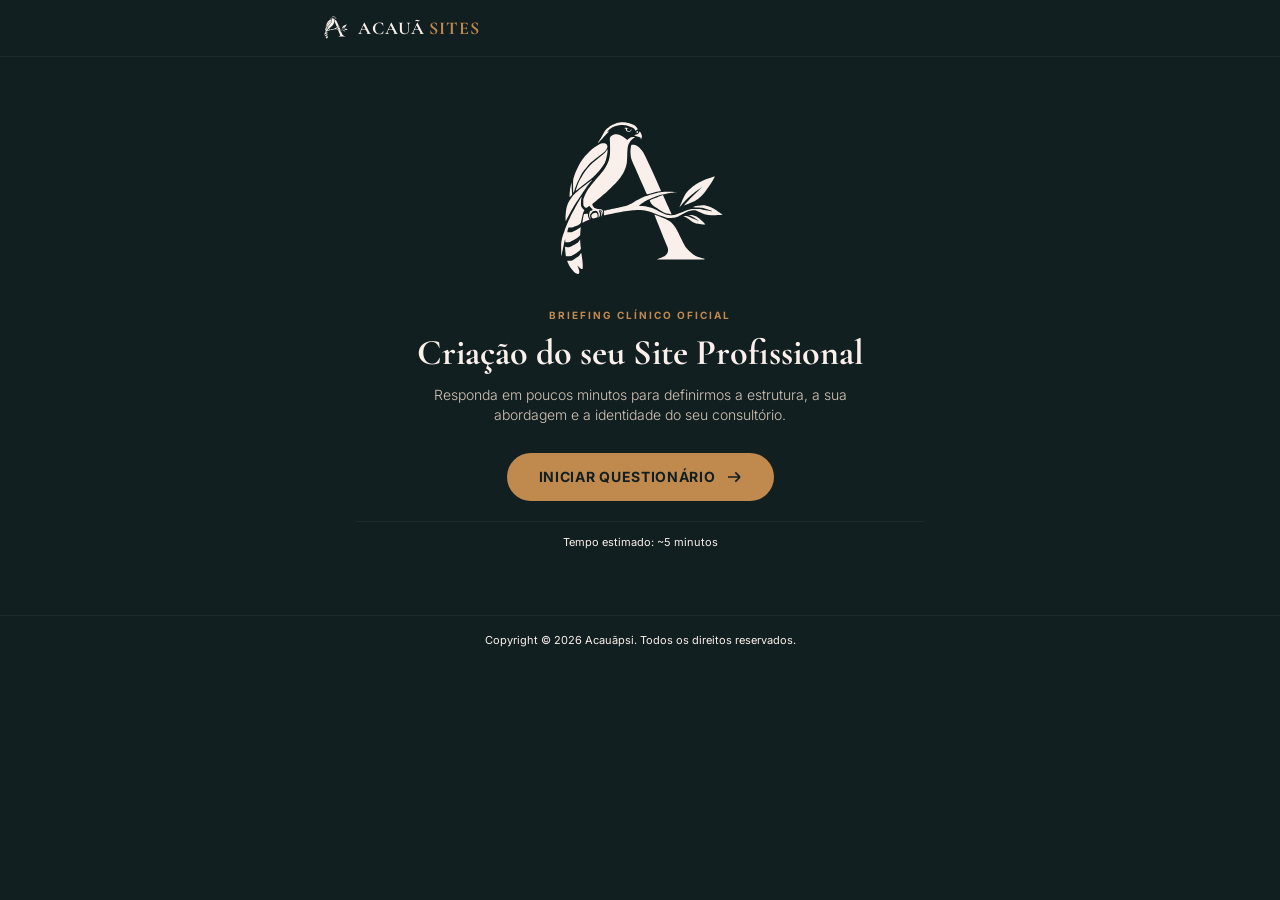
<file: briefing/index.html>
<!DOCTYPE html>
<html lang="pt-BR" class="h-full">
<head>
    <meta charset="UTF-8">
    <meta name="viewport" content="width=device-width, initial-scale=1.0">
    <title>Briefing Clínico — Acauã Sites</title>
    <meta name="description" content="Questionário oficial de criação de sites para psicólogos — Acauã Sites.">

    <!-- Open Graph / WhatsApp Preview -->
    <meta property="og:type" content="website">
    <meta property="og:url" content="https://acauapsi.com.br/briefing/">
    <meta property="og:title" content="Briefing Clínico — Acauã Sites">
    <meta property="og:description" content="Questionário oficial de criação de sites para psicólogos. Defina sua identidade, público e estrutura digital.">
    <meta property="og:image" content="https://acauapsi.com.br/logo_acaua_dark.jpg">
    <meta property="og:image:secure_url" content="https://acauapsi.com.br/logo_acaua_dark.jpg">
    <meta property="og:image:type" content="image/jpeg">
    <meta property="og:image:width" content="1024">
    <meta property="og:image:height" content="1024">
    <meta property="og:image:alt" content="Acauã Sites — Briefing Clínico">

    <!-- Twitter Card -->
    <meta name="twitter:card" content="summary_large_image">
    <meta name="twitter:title" content="Briefing Clínico — Acauã Sites">
    <meta name="twitter:description" content="Questionário oficial de criação de sites para psicólogos.">
    <meta name="twitter:image" content="https://acauapsi.com.br/logo_acaua_dark.jpg">
    <meta name="theme-color" content="#121F21">

    <!-- Favicon -->
    <link rel="icon" href="../favicon.svg" type="image/svg+xml">
    
    <!-- Google Fonts -->
    <link rel="preconnect" href="https://fonts.googleapis.com">
    <link rel="preconnect" href="https://fonts.gstatic.com" crossorigin>
    <link href="https://fonts.googleapis.com/css2?family=Cormorant+Garamond:ital,wght@0,500;0,600;0,700;1,400;1,600&family=Inter:wght@300;400;500;600;700&family=JetBrains+Mono:wght@400;500&display=swap" rel="stylesheet">

    <!-- Tailwind CSS (Static Built) -->
    <link rel="stylesheet" href="../tailwind-output.css">

    <style>
        * {
            box-sizing: border-box;
            margin: 0;
            padding: 0;
        }
        body {
            font-family: 'Inter', sans-serif;
            background-color: #121F21;
            color: #FAF0EB;
            overflow-x: hidden;
        }
        h1, h2, h3, .font-heading {
            font-family: 'Cormorant Garamond', Georgia, serif;
        }
        .mono-num {
            font-family: 'JetBrains Mono', monospace;
        }

        /* Logo Nobre e Imponente */
        .brand-logo-main {
            height: 160px !important;
            width: auto !important;
            max-height: 160px !important;
            display: block !important;
            margin: 0 auto !important;
            border: none !important;
            box-shadow: none !important;
            background: transparent !important;
        }
        .brand-logo-header {
            height: 24px !important;
            width: auto !important;
            display: block !important;
            border: none !important;
            background: transparent !important;
        }

        /* Painel contínuo */
        .panel-container {
            background-color: #121F21;
            border: none;
            box-shadow: none;
        }

        /* Interactive Select Cards (Touch Target Mobile 44px+) */
        .option-box {
            background-color: #0E1A1C;
            border: 1px solid rgba(255, 255, 255, 0.08);
            border-radius: 12px;
            padding: 12px 14px;
            min-height: 44px;
            cursor: pointer;
            transition: all 0.2s ease-in-out;
            display: flex;
            align-items: center;
            gap: 10px;
            user-select: none;
            font-size: 13px;
            color: #D4C5B8;
        }
        .option-box:hover {
            border-color: #C0894E;
            background-color: #14282B;
            color: #FAF0EB;
        }
        .option-box.selected {
            border-color: #C0894E;
            background-color: #1A3236;
            color: #FAF0EB;
            box-shadow: 0 0 15px rgba(192, 137, 78, 0.15);
        }
        .option-box.selected .indicator-circle {
            background-color: #C0894E;
            border-color: #C0894E;
            box-shadow: 0 0 8px rgba(192, 137, 78, 0.6);
        }
        .option-box.selected .indicator-check {
            background-color: #C0894E;
            border-color: #C0894E;
        }

        /* Custom Inputs */
        .custom-input {
            width: 100%;
            background-color: #0E1A1C;
            border: 1px solid rgba(255, 255, 255, 0.1);
            border-radius: 10px;
            padding: 10px 14px;
            font-size: 13px;
            color: #FAF0EB;
            outline: none;
            transition: border-color 0.2s;
        }
        .custom-input:focus {
            border-color: #C0894E;
            box-shadow: 0 0 10px rgba(192, 137, 78, 0.2);
        }
        .custom-input::placeholder {
            color: rgba(212, 197, 184, 0.4);
            font-size: 12px;
        }

        /* Buttons */
        .btn-copper {
            background-color: #C0894E;
            color: #121F21;
            font-weight: 700;
            border-radius: 9999px;
            transition: all 0.2s;
        }
        .btn-copper:hover {
            background-color: #D4A574;
            transform: translateY(-1px);
            box-shadow: 0 6px 20px rgba(192, 137, 78, 0.3);
        }
        .btn-ghost {
            background-color: transparent;
            color: #D4C5B8;
            border: 1px solid rgba(255, 255, 255, 0.12);
            border-radius: 9999px;
            transition: all 0.2s;
        }
        .btn-ghost:hover {
            color: #FAF0EB;
            border-color: #C0894E;
            background-color: rgba(192, 137, 78, 0.05);
        }
        /* Botão WhatsApp Oficial */
        .btn-wpp-master {
            background-color: #25D366;
            color: #FFFFFF;
            font-weight: 700;
            border-radius: 9999px;
            transition: all 0.2s cubic-bezier(0.4, 0, 0.2, 1);
            box-shadow: 0 4px 15px rgba(37, 211, 102, 0.3);
        }
        .btn-wpp-master:hover {
            background-color: #22BF5B;
            transform: translateY(-2px) scale(1.02);
            box-shadow: 0 8px 25px rgba(37, 211, 102, 0.45);
        }

        /* Step View Switching Animation */
        .step-view {
            display: none;
            opacity: 0;
            transform: translateY(6px);
            transition: opacity 0.25s ease, transform 0.25s ease;
        }
        .step-view.active {
            display: block;
            opacity: 1;
            transform: translateY(0);
        }
    </style>
</head>
<body class="min-h-full flex flex-col justify-between selection:bg-[#C0894E] selection:text-[#121F21]">

    <!-- Top Header -->
    <header class="sticky top-0 z-50 bg-[#121F21] border-b border-white/5">
        <div class="max-w-2xl mx-auto px-5 py-3.5 flex items-center justify-between">
            <div class="flex items-center gap-2.5">
                <img src="../logo_acaua.svg" alt="Acauã" class="brand-logo-header" style="width: 24px; height: 24px; max-width: 24px; max-height: 24px;">
                <div>
                    <span class="font-heading font-bold text-lg tracking-wider text-[#FAF0EB]">ACAUÃ <span class="text-[#C0894E]">SITES</span></span>
                </div>
            </div>
            
            <div id="topBadge" class="hidden flex items-center gap-2">
                <span class="mono-num text-xs text-[#C0894E] font-medium bg-[#16292C] px-3 py-1 rounded-full border border-[#C0894E]/30" id="badgeStepText">Etapa 01 / 09</span>
            </div>
        </div>

        <!-- Progress Line Bar -->
        <div class="w-full bg-white/5 h-[2px]">
            <div id="progressFill" class="bg-[#C0894E] h-[2px] transition-all duration-300" style="width: 0%;"></div>
        </div>
    </header>

    <!-- Main Container (Clean & Centered) -->
    <main class="max-w-2xl mx-auto px-5 py-8 flex-1 w-full flex flex-col justify-center">

        <!-- ===================================================================
             ETAPA 0: TELA INICIAL (EQUILIBRADA & LIMPA)
             =================================================================== -->
        <div id="step-0" class="step-view active">
            <div class="panel-container p-8 sm:p-12 text-center space-y-5">
                <!-- Logo Nobre e Proporcional Sem Borda -->
                <div class="flex justify-center py-2">
                    <img src="../logo_acaua.svg" alt="Acauã" class="brand-logo-main" style="height: 160px; width: auto; max-height: 160px;">
                </div>

                <div class="space-y-2">
                    <span class="inline-block text-[10px] font-bold tracking-[0.2em] text-[#C0894E] uppercase">
                        BRIEFING CLÍNICO OFICIAL
                    </span>
                    <h1 class="font-heading text-3xl sm:text-4xl font-bold text-[#FAF0EB] leading-tight">
                        Criação do seu Site Profissional
                    </h1>
                    <p class="text-[#D4C5B8] text-xs sm:text-sm font-light max-w-md mx-auto leading-relaxed pt-1">
                        Responda em poucos minutos para definirmos a estrutura, a sua abordagem e a identidade do seu consultório.
                    </p>
                </div>

                <div class="pt-2">
                    <button type="button" onclick="goToStep(1)" class="btn-copper py-3.5 px-8 text-xs sm:text-sm uppercase tracking-wider inline-flex items-center gap-2.5 cursor-pointer">
                        <span>Iniciar Questionário</span>
                        <svg class="w-4 h-4" fill="none" stroke="currentColor" stroke-width="2.5" viewBox="0 0 24 24"><path d="M14 5l7 7m0 0l-7 7m7-7H3"/></svg>
                    </button>
                </div>

                <div class="flex items-center justify-center pt-3 text-[11px] text-[#D4C5B8]/60 border-t border-white/5">
                    <span>Tempo estimado: ~5 minutos</span>
                </div>
            </div>
        </div>

        <!-- ===================================================================
             ETAPA 1: IDENTIFICAÇÃO & REGISTRO PROFISSIONAL
             =================================================================== -->
        <div id="step-1" class="step-view">
            <div class="panel-container p-6 sm:p-9 space-y-5">
                <div>
                    <span class="mono-num text-[11px] text-[#C0894E] font-medium block mb-0.5">ETAPA 01 / 09</span>
                    <h2 class="font-heading text-2xl font-bold text-[#FAF0EB]">Identificação & Registro</h2>
                    <p class="text-xs text-[#D4C5B8]">Informações essenciais para validação no CFP e rodapé.</p>
                </div>

                <!-- Q1: Assinatura -->
                <div class="space-y-2">
                    <label class="block text-xs font-semibold text-[#FAF0EB]">1. Como deseja assinar seu nome principal no site?</label>
                    <div class="grid grid-cols-1 sm:grid-cols-2 gap-2" id="group_assinatura">
                        <div class="option-box" onclick="selectRadio(this, 'assinatura', 'Dra. / Dr. [Nome]')">
                            <span class="w-3.5 h-3.5 rounded-full border border-white/30 shrink-0 indicator-circle"></span>
                            <span>Dra. / Dr. [Meu Nome]</span>
                        </div>
                        <div class="option-box selected" onclick="selectRadio(this, 'assinatura', 'Psicóloga / Psicólogo [Nome]')">
                            <span class="w-3.5 h-3.5 rounded-full border border-white/30 shrink-0 indicator-circle"></span>
                            <span>Psicóloga / Psicólogo [Meu Nome]</span>
                        </div>
                        <div class="option-box" onclick="selectRadio(this, 'assinatura', '[Nome] | Psicóloga Clínica')">
                            <span class="w-3.5 h-3.5 rounded-full border border-white/30 shrink-0 indicator-circle"></span>
                            <span>[Nome] | Psicólogo(a) Clínico(a)</span>
                        </div>
                        <div class="option-box" onclick="selectRadio(this, 'assinatura', 'Outro formato')">
                            <span class="w-3.5 h-3.5 rounded-full border border-white/30 shrink-0 indicator-circle"></span>
                            <span>Outro formato</span>
                        </div>
                    </div>
                    <input type="text" id="nome_completo" placeholder="Digite seu Nome Completo Profissional" class="custom-input mt-1">
                </div>

                <!-- Q2 & Q3: CRP e e-Psi -->
                <div class="space-y-3">
                    <div>
                        <label class="block text-xs font-semibold text-[#FAF0EB] mb-1">2. Número do CRP & Região:</label>
                        <input type="text" id="crp_numero" placeholder="Ex: CRP 06/142980" class="custom-input">
                    </div>

                    <div>
                        <label class="block text-xs font-semibold text-[#FAF0EB] mb-1.5">3. Atende online com cadastro no e-Psi?</label>
                        <div class="grid grid-cols-1 sm:grid-cols-3 gap-2" id="group_epsi">
                            <div class="option-box selected justify-center" onclick="selectRadio(this, 'epsi', 'Sim, e-Psi ativo')">
                                <span>Sim, e-Psi ativo</span>
                            </div>
                            <div class="option-box justify-center" onclick="selectRadio(this, 'epsi', 'Apenas Presencial')">
                                <span>Só Presencial</span>
                            </div>
                            <div class="option-box justify-center" onclick="selectRadio(this, 'epsi', 'Estou me cadastrando')">
                                <span>Me cadastrando</span>
                            </div>
                        </div>
                    </div>
                </div>

                <!-- Q4: Idiomas -->
                <div class="space-y-1.5">
                    <label class="block text-xs font-semibold text-[#FAF0EB]">4. Idiomas de Atendimento:</label>
                    <div class="grid grid-cols-2 sm:grid-cols-4 gap-2" id="group_idiomas">
                        <div class="option-box selected justify-center" onclick="toggleCheckbox(this, 'idiomas', 'Português')">
                            <span>Português</span>
                        </div>
                        <div class="option-box justify-center" onclick="toggleCheckbox(this, 'idiomas', 'Inglês')">
                            <span>Inglês</span>
                        </div>
                        <div class="option-box justify-center" onclick="toggleCheckbox(this, 'idiomas', 'Espanhol')">
                            <span>Espanhol</span>
                        </div>
                        <div class="option-box justify-center" onclick="toggleCheckbox(this, 'idiomas', 'Outro')">
                            <span>Outro</span>
                        </div>
                    </div>
                    <input type="text" id="idioma_outro" placeholder="Se marcou 'Outro', digite os idiomas (ex: Francês, Libras, Italiano...)" class="custom-input mt-1.5">
                </div>

                <!-- Q5 & Q6: Contatos -->
                <div class="grid grid-cols-1 sm:grid-cols-2 gap-3">
                    <div>
                        <label class="block text-xs font-semibold text-[#FAF0EB] mb-1">5. WhatsApp Profissional (com DDD): *</label>
                        <input type="tel" id="whatsapp_num" placeholder="(11) 99999-9999" class="custom-input">
                    </div>
                    <div>
                        <label class="block text-xs font-semibold text-[#FAF0EB] mb-1">6. Instagram Profissional:</label>
                        <input type="text" id="instagram_user" placeholder="@psicologa.camila (ou 'Não tenho')" class="custom-input">
                    </div>
                </div>

                <!-- Q7: Modalidade / Endereço -->
                <div class="space-y-2">
                    <label class="block text-xs font-semibold text-[#FAF0EB]">7. Modalidade & Endereço:</label>
                    <div class="grid grid-cols-1 sm:grid-cols-2 gap-2" id="group_modalidade">
                        <div class="option-box selected" onclick="selectRadio(this, 'modalidade', '100% Online')">
                            <span class="w-3.5 h-3.5 rounded-full border border-white/30 shrink-0 indicator-circle"></span>
                            <span>Atendo 100% Online</span>
                        </div>
                        <div class="option-box" onclick="selectRadio(this, 'modalidade', 'Presencial / Híbrido')">
                            <span class="w-3.5 h-3.5 rounded-full border border-white/30 shrink-0 indicator-circle"></span>
                            <span>Presencial / Híbrido</span>
                        </div>
                    </div>
                    <input type="text" id="endereco_completo" placeholder="Se atende presencial, digite o endereço do consultório" class="custom-input">
                </div>

                <!-- Nav Buttons -->
                <div class="pt-4 flex justify-between items-center border-t border-white/5">
                    <button type="button" onclick="goToStep(0)" class="btn-ghost py-2.5 px-6 text-xs uppercase tracking-wider font-semibold">
                        ← Voltar
                    </button>
                    <button type="button" onclick="handleNextStep(1)" class="btn-copper py-3 px-8 text-xs uppercase tracking-wider flex items-center gap-2">
                        <span>Avançar</span>
                        <svg class="w-3.5 h-3.5" fill="none" stroke="currentColor" stroke-width="2.5" viewBox="0 0 24 24"><path d="M14 5l7 7m0 0l-7 7m7-7H3"/></svg>
                    </button>
                </div>
            </div>
        </div>

        <!-- ===================================================================
             ETAPA 2: ABORDAGEM TEÓRICA (INDIVIDUALIZADAS)
             =================================================================== -->
        <div id="step-2" class="step-view">
            <div class="panel-container p-6 sm:p-9 space-y-5">
                <div>
                    <span class="mono-num text-[11px] text-[#C0894E] font-medium block mb-0.5">ETAPA 02 / 09</span>
                    <h2 class="font-heading text-2xl font-bold text-[#FAF0EB]">Abordagem Teórica Principal</h2>
                    <p class="text-xs text-[#D4C5B8]">Selecione a sua linha teórica para fundamentarmos a comunicação.</p>
                </div>

                <!-- Q8: Abordagens -->
                <div class="space-y-2">
                    <div class="grid grid-cols-1 sm:grid-cols-2 gap-2" id="group_linha_teorica">
                        <div class="option-box selected" onclick="selectRadio(this, 'linha_teorica', 'TCC (Terapia Cognitivo-Comportamental)')">
                            <span class="w-3.5 h-3.5 rounded-full border border-white/30 shrink-0 indicator-circle"></span>
                            <div>
                                <strong class="text-[#FAF0EB] block text-xs">TCC</strong>
                                <span class="text-[11px] text-[#D4C5B8]/80">Cognitivo-Comportamental</span>
                            </div>
                        </div>
                        <div class="option-box" onclick="selectRadio(this, 'linha_teorica', 'Psicanálise Freudiana')">
                            <span class="w-3.5 h-3.5 rounded-full border border-white/30 shrink-0 indicator-circle"></span>
                            <div>
                                <strong class="text-[#FAF0EB] block text-xs">Psicanálise Freudiana</strong>
                                <span class="text-[11px] text-[#D4C5B8]/80">Inconsciente e pulsão</span>
                            </div>
                        </div>
                        <div class="option-box" onclick="selectRadio(this, 'linha_teorica', 'Psicanálise Lacaniana')">
                            <span class="w-3.5 h-3.5 rounded-full border border-white/30 shrink-0 indicator-circle"></span>
                            <div>
                                <strong class="text-[#FAF0EB] block text-xs">Psicanálise Lacaniana</strong>
                                <span class="text-[11px] text-[#D4C5B8]/80">Linguagem e significante</span>
                            </div>
                        </div>
                        <div class="option-box" onclick="selectRadio(this, 'linha_teorica', 'Psicanálise Winnicott / Klein')">
                            <span class="w-3.5 h-3.5 rounded-full border border-white/30 shrink-0 indicator-circle"></span>
                            <div>
                                <strong class="text-[#FAF0EB] block text-xs">Psicanálise Winnicott / Klein</strong>
                                <span class="text-[11px] text-[#D4C5B8]/80">Relações objetais</span>
                            </div>
                        </div>
                        <div class="option-box" onclick="selectRadio(this, 'linha_teorica', 'Fenomenologia-Existencial')">
                            <span class="w-3.5 h-3.5 rounded-full border border-white/30 shrink-0 indicator-circle"></span>
                            <div>
                                <strong class="text-[#FAF0EB] block text-xs">Fenomenologia-Existencial</strong>
                                <span class="text-[11px] text-[#D4C5B8]/80">Existência e sentido</span>
                            </div>
                        </div>
                        <div class="option-box" onclick="selectRadio(this, 'linha_teorica', 'Gestalt-Terapia')">
                            <span class="w-3.5 h-3.5 rounded-full border border-white/30 shrink-0 indicator-circle"></span>
                            <div>
                                <strong class="text-[#FAF0EB] block text-xs">Gestalt-Terapia</strong>
                                <span class="text-[11px] text-[#D4C5B8]/80">Aqui-e-agora e contato</span>
                            </div>
                        </div>
                        <div class="option-box" onclick="selectRadio(this, 'linha_teorica', 'Humanista (Carl Rogers)')">
                            <span class="w-3.5 h-3.5 rounded-full border border-white/30 shrink-0 indicator-circle"></span>
                            <div>
                                <strong class="text-[#FAF0EB] block text-xs">Humanista (Carl Rogers)</strong>
                                <span class="text-[11px] text-[#D4C5B8]/80">Aceitação incondicional</span>
                            </div>
                        </div>
                        <div class="option-box" onclick="selectRadio(this, 'linha_teorica', 'ACT (Aceitação e Compromisso)')">
                            <span class="w-3.5 h-3.5 rounded-full border border-white/30 shrink-0 indicator-circle"></span>
                            <div>
                                <strong class="text-[#FAF0EB] block text-xs">ACT</strong>
                                <span class="text-[11px] text-[#D4C5B8]/80">Aceitação e Compromisso</span>
                            </div>
                        </div>
                        <div class="option-box" onclick="selectRadio(this, 'linha_teorica', 'DBT (Comportamental Dialética)')">
                            <span class="w-3.5 h-3.5 rounded-full border border-white/30 shrink-0 indicator-circle"></span>
                            <div>
                                <strong class="text-[#FAF0EB] block text-xs">DBT</strong>
                                <span class="text-[11px] text-[#D4C5B8]/80">Regulação emocional</span>
                            </div>
                        </div>
                        <div class="option-box" onclick="selectRadio(this, 'linha_teorica', 'Terapia do Esquema')">
                            <span class="w-3.5 h-3.5 rounded-full border border-white/30 shrink-0 indicator-circle"></span>
                            <div>
                                <strong class="text-[#FAF0EB] block text-xs">Terapia do Esquema</strong>
                                <span class="text-[11px] text-[#D4C5B8]/80">Esquemas e modos</span>
                            </div>
                        </div>
                        <div class="option-box" onclick="selectRadio(this, 'linha_teorica', 'Terapia Sistêmica')">
                            <span class="w-3.5 h-3.5 rounded-full border border-white/30 shrink-0 indicator-circle"></span>
                            <div>
                                <strong class="text-[#FAF0EB] block text-xs">Terapia Sistêmica</strong>
                                <span class="text-[11px] text-[#D4C5B8]/80">Casal e família</span>
                            </div>
                        </div>
                        <div class="option-box" onclick="selectRadio(this, 'linha_teorica', 'Psicologia Analítica (Junguiana)')">
                            <span class="w-3.5 h-3.5 rounded-full border border-white/30 shrink-0 indicator-circle"></span>
                            <div>
                                <strong class="text-[#FAF0EB] block text-xs">Psicologia Junguiana</strong>
                                <span class="text-[11px] text-[#D4C5B8]/80">Arquétipos e símbolos</span>
                            </div>
                        </div>
                    </div>
                    <input type="text" id="abordagem_outra" placeholder="Ou digite sua abordagem caso seja diferente das opções acima..." class="custom-input mt-2">
                </div>

                <!-- Nav Buttons -->
                <div class="pt-4 flex justify-between items-center border-t border-white/5">
                    <button type="button" onclick="goToStep(1)" class="btn-ghost py-2.5 px-6 text-xs uppercase tracking-wider font-semibold">
                        ← Voltar
                    </button>
                    <button type="button" onclick="handleNextStep(2)" class="btn-copper py-3 px-8 text-xs uppercase tracking-wider flex items-center gap-2">
                        <span>Avançar</span>
                        <svg class="w-3.5 h-3.5" fill="none" stroke="currentColor" stroke-width="2.5" viewBox="0 0 24 24"><path d="M14 5l7 7m0 0l-7 7m7-7H3"/></svg>
                    </button>
                </div>
            </div>
        </div>

        <!-- ===================================================================
             ETAPA 3: PÚBLICO, QUEIXAS & DIFERENCIAL
             =================================================================== -->
        <div id="step-3" class="step-view">
            <div class="panel-container p-6 sm:p-9 space-y-5">
                <div>
                    <span class="mono-num text-[11px] text-[#C0894E] font-medium block mb-0.5">ETAPA 03 / 09</span>
                    <h2 class="font-heading text-2xl font-bold text-[#FAF0EB]">Público & Queixas</h2>
                    <p class="text-xs text-[#D4C5B8]">Defina quem você atende e o que você trata com prioridade.</p>
                </div>

                <!-- Q9: Público (10 Opções) -->
                <div class="space-y-1.5">
                    <label class="block text-xs font-semibold text-[#FAF0EB]">9. Público Prioritário (Marque os que atende):</label>
                    <div class="grid grid-cols-2 sm:grid-cols-3 gap-2" id="group_publico_alvo">
                        <div class="option-box selected" onclick="toggleCheckbox(this, 'publico_alvo', 'Adultos')">
                            <span>Adultos em geral</span>
                        </div>
                        <div class="option-box" onclick="toggleCheckbox(this, 'publico_alvo', 'Mulheres')">
                            <span>Mulheres</span>
                        </div>
                        <div class="option-box" onclick="toggleCheckbox(this, 'publico_alvo', 'Homens')">
                            <span>Homens</span>
                        </div>
                        <div class="option-box" onclick="toggleCheckbox(this, 'publico_alvo', 'Adolescentes')">
                            <span>Adolescentes</span>
                        </div>
                        <div class="option-box" onclick="toggleCheckbox(this, 'publico_alvo', 'Crianças e Pais')">
                            <span>Crianças / Pais</span>
                        </div>
                        <div class="option-box" onclick="toggleCheckbox(this, 'publico_alvo', 'Casais e Famílias')">
                            <span>Casais & Famílias</span>
                        </div>
                        <div class="option-box" onclick="toggleCheckbox(this, 'publico_alvo', 'Brasileiros no Exterior')">
                            <span>Brasileiros no Exterior</span>
                        </div>
                        <div class="option-box" onclick="toggleCheckbox(this, 'publico_alvo', 'Idosos (60+)')">
                            <span>Idosos (60+)</span>
                        </div>
                        <div class="option-box" onclick="toggleCheckbox(this, 'publico_alvo', 'LGBTQIA+')">
                            <span>LGBTQIA+</span>
                        </div>
                        <div class="option-box" onclick="toggleCheckbox(this, 'publico_alvo', 'Estudantes & Universitários')">
                            <span>Estudantes / Universitários</span>
                        </div>
                    </div>
                </div>

                <!-- Q10: Queixas -->
                <div class="space-y-1.5">
                    <label class="block text-xs font-semibold text-[#FAF0EB]">10. Queixas que mais trata no consultório:</label>
                    <div class="grid grid-cols-1 sm:grid-cols-2 gap-2" id="group_queixas">
                        <div class="option-box selected" onclick="toggleCheckbox(this, 'queixas_lista', 'Ansiedade e Pânico')">
                            <span>Ansiedade e crises de pânico</span>
                        </div>
                        <div class="option-box" onclick="toggleCheckbox(this, 'queixas_lista', 'Depressão e Luto')">
                            <span>Desânimo, luto e depressão</span>
                        </div>
                        <div class="option-box" onclick="toggleCheckbox(this, 'queixas_lista', 'Autoestima e Relações')">
                            <span>Autoestima e dependência</span>
                        </div>
                        <div class="option-box" onclick="toggleCheckbox(this, 'queixas_lista', 'Burnout e Estresse')">
                            <span>Burnout e sobrecarga profissional</span>
                        </div>
                        <div class="option-box" onclick="toggleCheckbox(this, 'queixas_lista', 'Conflitos Amorosos')">
                            <span>Conflitos amorosos e ciúmes</span>
                        </div>
                        <div class="option-box" onclick="toggleCheckbox(this, 'queixas_lista', 'TOC e Insônia')">
                            <span>TOC, fobias e insônia</span>
                        </div>
                    </div>
                    <input type="text" id="queixas_outras" placeholder="Ou descreva outras queixas..." class="custom-input mt-1">
                </div>

                <!-- Q11: Anti-Perfil -->
                <div class="space-y-1.5">
                    <label class="block text-xs font-semibold text-[#FAF0EB]">11. ⛔ Existe algum caso que NÃO atende?</label>
                    <div class="grid grid-cols-1 sm:grid-cols-2 gap-2" id="group_anti_perfil">
                        <div class="option-box selected" onclick="selectRadio(this, 'anti_perfil', 'Não tenho restrições (Atendo tudo)')">
                            <span class="w-3.5 h-3.5 rounded-full border border-white/30 shrink-0 indicator-circle"></span>
                            <span>Não tenho restrições</span>
                        </div>
                        <div class="option-box" onclick="selectRadio(this, 'anti_perfil', 'Sim, possuo restrições')">
                            <span class="w-3.5 h-3.5 rounded-full border border-white/30 shrink-0 indicator-circle"></span>
                            <span>Sim, possuo restrições</span>
                        </div>
                    </div>
                    <input type="text" id="casos_nao_atende" placeholder="Se marcou 'Sim', descreva (ex: dependência química, perícias...)" class="custom-input">
                </div>

                <!-- Q12: Diferencial Clínico (Apenas Escrita) -->
                <div class="space-y-1">
                    <label class="block text-xs font-semibold text-[#FAF0EB]">12. Seu Diferencial Clínico:</label>
                    <p class="text-[11px] text-[#D4C5B8]/80 mb-1">Escreva em suas próprias palavras o que torna o seu atendimento e a sua escuta únicos:</p>
                    <textarea id="diferencial_custom" rows="3" placeholder="Ex: Ofereço um acolhimento caloroso e ferramentas práticas fundamentadas em evidências para que o paciente conquiste autonomia emocional no seu próprio ritmo..." class="custom-input"></textarea>
                </div>

                <!-- Nav Buttons -->
                <div class="pt-4 flex justify-between items-center border-t border-white/5">
                    <button type="button" onclick="goToStep(2)" class="btn-ghost py-2.5 px-6 text-xs uppercase tracking-wider font-semibold">
                        ← Voltar
                    </button>
                    <button type="button" onclick="handleNextStep(3)" class="btn-copper py-3 px-8 text-xs uppercase tracking-wider flex items-center gap-2">
                        <span>Avançar</span>
                        <svg class="w-3.5 h-3.5" fill="none" stroke="currentColor" stroke-width="2.5" viewBox="0 0 24 24"><path d="M14 5l7 7m0 0l-7 7m7-7H3"/></svg>
                    </button>
                </div>
            </div>
        </div>

        <!-- ===================================================================
             ETAPA 4: SERVIÇOS B2B & FORMAÇÃO
             =================================================================== -->
        <div id="step-4" class="step-view">
            <div class="panel-container p-6 sm:p-9 space-y-5">
                <div>
                    <span class="mono-num text-[11px] text-[#C0894E] font-medium block mb-0.5">ETAPA 04 / 09</span>
                    <h2 class="font-heading text-2xl font-bold text-[#FAF0EB]">Serviços & Formação</h2>
                    <p class="text-xs text-[#D4C5B8]">Palestras, supervisão e títulos acadêmicos.</p>
                </div>

                <!-- Q13: B2B -->
                <div class="space-y-1.5">
                    <label class="block text-xs font-semibold text-[#FAF0EB]">13. Serviços além da clínica individual:</label>
                    <div class="grid grid-cols-1 sm:grid-cols-2 gap-2" id="group_servicos_b2b">
                        <div class="option-box selected" onclick="toggleCheckbox(this, 'servicos_b2b', 'Não, apenas Clínica Individual')">
                            <span><strong>Não</strong> — Apenas Clínica Individual</span>
                        </div>
                        <div class="option-box" onclick="toggleCheckbox(this, 'servicos_b2b', 'Palestras & Workshops para Empresas')">
                            <span>Sim — Palestras & Workshops em Empresas</span>
                        </div>
                        <div class="option-box" onclick="toggleCheckbox(this, 'servicos_b2b', 'Supervisão para Psicólogos')">
                            <span>Sim — Supervisão para Psicólogos</span>
                        </div>
                        <div class="option-box" onclick="toggleCheckbox(this, 'servicos_b2b', 'Grupos Terapêuticos')">
                            <span>Sim — Grupos Terapêuticos</span>
                        </div>
                    </div>
                    <input type="text" id="servicos_b2b_custom" placeholder="Ou descreva outros serviços/eventos corporativos caso ofereça..." class="custom-input mt-1.5">
                </div>

                <!-- Q14: Formação -->
                <div class="space-y-1">
                    <label class="block text-xs font-semibold text-[#FAF0EB]">14. Sua Formação Acadêmica & Especializações: *</label>
                    <textarea id="formacao_academica" rows="3" placeholder="Graduação, Especializações, Pós-graduações, Cursos de extensão..." class="custom-input"></textarea>
                </div>

                <!-- Q15: Mídia -->
                <div class="space-y-1.5">
                    <label class="block text-xs font-semibold text-[#FAF0EB]">15. Presença na Mídia, Podcasts ou Livros:</label>
                    <div class="grid grid-cols-1 sm:grid-cols-2 gap-2" id="group_midia">
                        <div class="option-box selected" onclick="selectRadio(this, 'midia_opcao', 'Não possuo')">
                            <span class="w-3.5 h-3.5 rounded-full border border-white/30 shrink-0 indicator-circle"></span>
                            <span>Não possuo</span>
                        </div>
                        <div class="option-box" onclick="selectRadio(this, 'midia_opcao', 'Sim, possuo')">
                            <span class="w-3.5 h-3.5 rounded-full border border-white/30 shrink-0 indicator-circle"></span>
                            <span>Sim, possuo</span>
                        </div>
                    </div>
                    <input type="text" id="midia_publicacoes" placeholder="Se marcou 'Sim', digite títulos, matérias ou links..." class="custom-input">
                </div>

                <!-- Nav Buttons -->
                <div class="pt-4 flex justify-between items-center border-t border-white/5">
                    <button type="button" onclick="goToStep(3)" class="btn-ghost py-2.5 px-6 text-xs uppercase tracking-wider font-semibold">
                        ← Voltar
                    </button>
                    <button type="button" onclick="handleNextStep(4)" class="btn-copper py-3 px-8 text-xs uppercase tracking-wider flex items-center gap-2">
                        <span>Avançar</span>
                        <svg class="w-3.5 h-3.5" fill="none" stroke="currentColor" stroke-width="2.5" viewBox="0 0 24 24"><path d="M14 5l7 7m0 0l-7 7m7-7H3"/></svg>
                    </button>
                </div>
            </div>
        </div>

        <!-- ===================================================================
             ETAPA 5: LOGÍSTICA DA SESSÃO & PAGAMENTOS
             =================================================================== -->
        <div id="step-5" class="step-view">
            <div class="panel-container p-6 sm:p-9 space-y-5">
                <div>
                    <span class="mono-num text-[11px] text-[#C0894E] font-medium block mb-0.5">ETAPA 05 / 09</span>
                    <h2 class="font-heading text-2xl font-bold text-[#FAF0EB]">Logística & Pagamentos</h2>
                    <p class="text-xs text-[#D4C5B8]">Duração das sessões e regras práticas.</p>
                </div>

                <!-- Q16: Duração -->
                <div class="space-y-1.5">
                    <label class="block text-xs font-semibold text-[#FAF0EB]">16. Duração da Sessão:</label>
                    <div class="grid grid-cols-1 sm:grid-cols-3 gap-2" id="group_duracao">
                        <div class="option-box selected justify-center" onclick="selectRadio(this, 'duracao', '50 minutos')">
                            <span>50 minutos</span>
                        </div>
                        <div class="option-box justify-center" onclick="selectRadio(this, 'duracao', '60 minutos (1h)')">
                            <span>60 minutos (1h)</span>
                        </div>
                        <div class="option-box justify-center" onclick="selectRadio(this, 'duracao', '45 minutos')">
                            <span>45 minutos</span>
                        </div>
                    </div>
                </div>

                <!-- Q17: Frequência -->
                <div class="space-y-1.5">
                    <label class="block text-xs font-semibold text-[#FAF0EB]">17. Frequência Habitual:</label>
                    <div class="grid grid-cols-1 sm:grid-cols-3 gap-2" id="group_frequencia">
                        <div class="option-box selected justify-center" onclick="selectRadio(this, 'frequencia', 'Semanal')">
                            <span>Semanal</span>
                        </div>
                        <div class="option-box justify-center" onclick="selectRadio(this, 'frequencia', 'Quinzenal')">
                            <span>Quinzenal</span>
                        </div>
                        <div class="option-box justify-center" onclick="selectRadio(this, 'frequencia', 'Definida caso a caso')">
                            <span>Caso a caso</span>
                        </div>
                    </div>
                </div>

                <!-- Q18: 1º Contato -->
                <div class="space-y-1.5">
                    <label class="block text-xs font-semibold text-[#FAF0EB]">18. Primeiro Contato:</label>
                    <div class="space-y-1.5" id="group_primeiro_contato">
                        <div class="option-box selected" onclick="selectRadio(this, 'primeiro_contato', 'Sessão regular paga')">
                            <span class="w-3.5 h-3.5 rounded-full border border-white/30 shrink-0 indicator-circle"></span>
                            <span>A primeira consulta já é uma sessão regular paga.</span>
                        </div>
                        <div class="option-box" onclick="selectRadio(this, 'primeiro_contato', 'Conversa inicial gratuita (15 min)')">
                            <span class="w-3.5 h-3.5 rounded-full border border-white/30 shrink-0 indicator-circle"></span>
                            <span>Conversa inicial gratuita de 15 min para alinhamento.</span>
                        </div>
                    </div>
                    <input type="text" id="primeiro_contato_custom" placeholder="Ou descreva como prefere conduzir o primeiro contato..." class="custom-input mt-1">
                </div>

                <!-- Q19: Formas de Pagamento -->
                <div class="space-y-1.5">
                    <label class="block text-xs font-semibold text-[#FAF0EB]">19. Formas de Pagamento Aceitas:</label>
                    <div class="grid grid-cols-2 sm:grid-cols-4 gap-2" id="group_pagto">
                        <div class="option-box selected justify-center" onclick="toggleCheckbox(this, 'pagto', 'Pix')">
                            <span>Pix</span>
                        </div>
                        <div class="option-box justify-center" onclick="toggleCheckbox(this, 'pagto', 'Cartão de Crédito')">
                            <span>Cartão</span>
                        </div>
                        <div class="option-box justify-center" onclick="toggleCheckbox(this, 'pagto', 'Boleto')">
                            <span>Boleto</span>
                        </div>
                        <div class="option-box justify-center" onclick="toggleCheckbox(this, 'pagto', 'Wise / PayPal')">
                            <span>Wise / PayPal</span>
                        </div>
                    </div>
                    <input type="text" id="pagto_custom" placeholder="Outras formas de pagamento ou detalhes (ex: pacotes mensais, nota fiscal...)" class="custom-input mt-1.5">
                </div>

                <!-- Q20: Cancelamento -->
                <div class="space-y-1.5">
                    <label class="block text-xs font-semibold text-[#FAF0EB]">20. Cancelamento de Sessão & Faltas:</label>
                    <div class="grid grid-cols-1 sm:grid-cols-3 gap-2" id="group_cancelamento">
                        <div class="option-box selected justify-center" onclick="selectRadio(this, 'cancelamento', 'Aviso de 24h sem custo')">
                            <span>Aviso de 24h</span>
                        </div>
                        <div class="option-box justify-center" onclick="selectRadio(this, 'cancelamento', 'Aviso de 48h sem custo')">
                            <span>Aviso de 48h</span>
                        </div>
                        <div class="option-box justify-center" onclick="selectRadio(this, 'cancelamento', 'Cobrada no mesmo dia')">
                            <span>Cobrada no dia</span>
                        </div>
                    </div>
                    <input type="text" id="cancelamento_custom" placeholder="Ou descreva sua política de faltas e reagendamentos..." class="custom-input mt-1">
                </div>

                <!-- Nav Buttons -->
                <div class="pt-4 flex justify-between items-center border-t border-white/5">
                    <button type="button" onclick="goToStep(4)" class="btn-ghost py-2.5 px-6 text-xs uppercase tracking-wider font-semibold">
                        ← Voltar
                    </button>
                    <button type="button" onclick="handleNextStep(5)" class="btn-copper py-3 px-8 text-xs uppercase tracking-wider flex items-center gap-2">
                        <span>Avançar</span>
                        <svg class="w-3.5 h-3.5" fill="none" stroke="currentColor" stroke-width="2.5" viewBox="0 0 24 24"><path d="M14 5l7 7m0 0l-7 7m7-7H3"/></svg>
                    </button>
                </div>
            </div>
        </div>

        <!-- ===================================================================
             ETAPA 6: ESTÉTICA & REFERÊNCIAS VISUAIS
             =================================================================== -->
        <div id="step-6" class="step-view">
            <div class="panel-container p-6 sm:p-9 space-y-5">
                <div>
                    <span class="mono-num text-[11px] text-[#C0894E] font-medium block mb-0.5">ETAPA 06 / 09</span>
                    <h2 class="font-heading text-2xl font-bold text-[#FAF0EB]">Estética & Referências</h2>
                    <p class="text-xs text-[#D4C5B8]">Defina a identidade visual e o clima do site.</p>
                </div>

                <!-- Q22: Sensação & Sentimento do Site -->
                <div class="space-y-2">
                    <label class="block text-xs font-semibold text-[#FAF0EB]">22. O que você quer que as pessoas sintam ao entrar em seu site?</label>
                    <div class="grid grid-cols-1 sm:grid-cols-2 gap-2" id="group_estilo_visual">
                        <div class="option-box selected" onclick="selectRadio(this, 'estilo_visual', 'Acolhimento, Paz & Alívio')">
                            <span class="w-3.5 h-3.5 rounded-full border border-white/30 shrink-0 indicator-circle"></span>
                            <div>
                                <strong class="text-[#FAF0EB] block text-xs">Acolhimento, Paz & Alívio</strong>
                                <span class="text-[11px] text-[#D4C5B8]/80">Sensação de abrigo e escuta humanizada.</span>
                            </div>
                        </div>
                        <div class="option-box" onclick="selectRadio(this, 'estilo_visual', 'Segurança, Rigor & Confiança')">
                            <span class="w-3.5 h-3.5 rounded-full border border-white/30 shrink-0 indicator-circle"></span>
                            <div>
                                <strong class="text-[#FAF0EB] block text-xs">Segurança & Confiança</strong>
                                <span class="text-[11px] text-[#D4C5B8]/80">Forte embasamento ético e científico.</span>
                            </div>
                        </div>
                        <div class="option-box" onclick="selectRadio(this, 'estilo_visual', 'Sofisticação & Autoridade')">
                            <span class="w-3.5 h-3.5 rounded-full border border-white/30 shrink-0 indicator-circle"></span>
                            <div>
                                <strong class="text-[#FAF0EB] block text-xs">Sofisticação & Elegância</strong>
                                <span class="text-[11px] text-[#D4C5B8]/80">Posicionamento refinado e exclusivo.</span>
                            </div>
                        </div>
                        <div class="option-box" onclick="selectRadio(this, 'estilo_visual', 'Leveza, Clareza & Modernidade')">
                            <span class="w-3.5 h-3.5 rounded-full border border-white/30 shrink-0 indicator-circle"></span>
                            <div>
                                <strong class="text-[#FAF0EB] block text-xs">Leveza & Clareza</strong>
                                <span class="text-[11px] text-[#D4C5B8]/80">Design limpo, direto e descomplicado.</span>
                            </div>
                        </div>
                    </div>
                    <textarea id="sensacao_site" rows="2" placeholder="Descreva com suas palavras o sentimento ou impressão que você deseja transmitir ao seu paciente..." class="custom-input mt-1.5"></textarea>
                </div>

                <!-- Q23: 3 Linhas de Links -->
                <div class="space-y-1.5">
                    <label class="block text-xs font-semibold text-[#FAF0EB]">23. Sites de Referência (Cole até 3 links, 1 por linha):</label>
                    <div class="space-y-1.5">
                        <input type="url" id="link_ref_1" placeholder="Link 1: https://..." class="custom-input">
                        <input type="url" id="link_ref_2" placeholder="Link 2: https://..." class="custom-input">
                        <input type="url" id="link_ref_3" placeholder="Link 3: https://..." class="custom-input">
                    </div>
                </div>

                <!-- Q24: Anti-Referências -->
                <div class="space-y-1">
                    <label class="block text-xs font-semibold text-[#FAF0EB]">24. ⛔ O que você ODEIA em sites e quer evitar:</label>
                    <input type="text" id="anti_referencias" placeholder="Ex: Fotos genéricas cafonas de pessoas chorando, popups invasivos..." class="custom-input">
                </div>

                <!-- Nav Buttons -->
                <div class="pt-4 flex justify-between items-center border-t border-white/5">
                    <button type="button" onclick="goToStep(5)" class="btn-ghost py-2.5 px-6 text-xs uppercase tracking-wider font-semibold">
                        ← Voltar
                    </button>
                    <button type="button" onclick="handleNextStep(6)" class="btn-copper py-3 px-8 text-xs uppercase tracking-wider flex items-center gap-2">
                        <span>Avançar</span>
                        <svg class="w-3.5 h-3.5" fill="none" stroke="currentColor" stroke-width="2.5" viewBox="0 0 24 24"><path d="M14 5l7 7m0 0l-7 7m7-7H3"/></svg>
                    </button>
                </div>
            </div>
        </div>

        <!-- ===================================================================
             ETAPA 7: SEÇÕES DO SITE & FOTOS (SEM VALORES)
             =================================================================== -->
        <div id="step-7" class="step-view">
            <div class="panel-container p-6 sm:p-9 space-y-5">
                <div>
                    <span class="mono-num text-[11px] text-[#C0894E] font-medium block mb-0.5">ETAPA 07 / 09</span>
                    <h2 class="font-heading text-2xl font-bold text-[#FAF0EB]">Seções & Fotos</h2>
                    <p class="text-xs text-[#D4C5B8]">Defina os blocos que farão parte da sua página.</p>
                </div>

                <!-- Q25: Seções -->
                <div class="space-y-1.5">
                    <label class="block text-xs font-semibold text-[#FAF0EB]">25. Seções que você deseja no site:</label>
                    <div class="grid grid-cols-1 sm:grid-cols-2 gap-2">
                        <div class="option-box selected" onclick="toggleCheckbox(this, 'secoes_site', 'Hero com Foto e Botão WhatsApp')">
                            <span>Hero (Apresentação + Foto + CTA)</span>
                        </div>
                        <div class="option-box selected" onclick="toggleCheckbox(this, 'secoes_site', 'Sobre Mim & Formação')">
                            <span>Sobre Mim & Formação</span>
                        </div>
                        <div class="option-box selected" onclick="toggleCheckbox(this, 'secoes_site', 'Especialidades & Tratamentos')">
                            <span>Especialidades & Tratamentos</span>
                        </div>
                        <div class="option-box selected" onclick="toggleCheckbox(this, 'secoes_site', 'Como Funciona a Terapia')">
                            <span>Como Funciona (Passo a passo)</span>
                        </div>
                        <div class="option-box selected" onclick="toggleCheckbox(this, 'secoes_site', 'Perguntas Frequentes (FAQ)')">
                            <span>Perguntas Frequentes (FAQ)</span>
                        </div>
                        <div class="option-box" onclick="toggleCheckbox(this, 'secoes_site', 'Localização e Mapa Presencial')">
                            <span>Localização e Mapa (Presencial)</span>
                        </div>
                        <div class="option-box selected" onclick="toggleCheckbox(this, 'secoes_site', 'Botão Flutuante do WhatsApp')">
                            <span>Botão Flutuante do WhatsApp</span>
                        </div>
                        <div class="option-box selected" onclick="toggleCheckbox(this, 'secoes_site', 'Rodapé Oficial com CRP e e-Psi')">
                            <span>Rodapé Ético CFP / e-Psi</span>
                        </div>
                    </div>
                </div>

                <!-- Q26: Fotos -->
                <div class="space-y-1.5">
                    <label class="block text-xs font-semibold text-[#FAF0EB]">26. Material Fotográfico Disponível:</label>
                    <div class="grid grid-cols-1 sm:grid-cols-3 gap-2" id="group_fotos">
                        <div class="option-box selected justify-center" onclick="selectRadio(this, 'fotos', 'Fotos de ensaio profissional')">
                            <span>Fotos de ensaio</span>
                        </div>
                        <div class="option-box justify-center" onclick="selectRadio(this, 'fotos', 'Fotos de celular com boa luz')">
                            <span>Fotos de celular</span>
                        </div>
                        <div class="option-box justify-center" onclick="selectRadio(this, 'fotos', 'Sem fotos pessoais (Usar ilustrações)')">
                            <span>Usar ilustrações</span>
                        </div>
                    </div>
                </div>

                <!-- Nav Buttons -->
                <div class="pt-4 flex justify-between items-center border-t border-white/5">
                    <button type="button" onclick="goToStep(6)" class="btn-ghost py-2.5 px-6 text-xs uppercase tracking-wider font-semibold">
                        ← Voltar
                    </button>
                    <button type="button" onclick="handleNextStep(7)" class="btn-copper py-3 px-8 text-xs uppercase tracking-wider flex items-center gap-2">
                        <span>Avançar</span>
                        <svg class="w-3.5 h-3.5" fill="none" stroke="currentColor" stroke-width="2.5" viewBox="0 0 24 24"><path d="M14 5l7 7m0 0l-7 7m7-7H3"/></svg>
                    </button>
                </div>
            </div>
        </div>

        <!-- ===================================================================
             ETAPA 8: HEADLINE (TEXTO ABERTO) & WHATSAPP
             =================================================================== -->
        <div id="step-8" class="step-view">
            <div class="panel-container p-6 sm:p-9 space-y-5">
                <div>
                    <span class="mono-num text-[11px] text-[#C0894E] font-medium block mb-0.5">ETAPA 08 / 09</span>
                    <h2 class="font-heading text-2xl font-bold text-[#FAF0EB]">Título Principal & WhatsApp</h2>
                    <p class="text-xs text-[#D4C5B8]">Frase de impacto no topo do site e mensagem automática.</p>
                </div>

                <!-- Q27: HEADLINE (TEXTO ABERTO) -->
                <div class="space-y-1">
                    <label class="block text-xs font-semibold text-[#FAF0EB]">27. Título Principal da Página (Headline da Hero): *</label>
                    <textarea id="headline_texto" rows="3" placeholder="Ex: Psicoterapia para cuidar da sua saúde emocional com acolhimento e base científica." class="custom-input"></textarea>
                </div>

                <!-- Q28: Texto do Botão -->
                <div class="space-y-1.5">
                    <label class="block text-xs font-semibold text-[#FAF0EB]">28. Texto do Botão Principal:</label>
                    <div class="grid grid-cols-2 sm:grid-cols-4 gap-2" id="group_btn_texto">
                        <div class="option-box selected justify-center" onclick="selectRadio(this, 'btn_texto', 'FALAR NO WHATSAPP')">
                            <span>FALAR NO WHATSAPP</span>
                        </div>
                        <div class="option-box justify-center" onclick="selectRadio(this, 'btn_texto', 'AGENDAR CONSULTA')">
                            <span>AGENDAR CONSULTA</span>
                        </div>
                        <div class="option-box justify-center" onclick="selectRadio(this, 'btn_texto', 'CONVERSAR COMIGO')">
                            <span>CONVERSAR COMIGO</span>
                        </div>
                        <div class="option-box justify-center" onclick="selectRadio(this, 'btn_texto', 'SOLICITAR HORÁRIO')">
                            <span>SOLICITAR HORÁRIO</span>
                        </div>
                    </div>
                </div>

                <!-- Q29: Mensagem WhatsApp -->
                <div class="space-y-1.5">
                    <label class="block text-xs font-semibold text-[#FAF0EB]">29. Mensagem Automática do WhatsApp:</label>
                    <div class="space-y-1.5" id="group_wpp_msg">
                        <div class="option-box selected" onclick="selectRadio(this, 'wpp_msg', 'Olá! Vi seu site e gostaria de saber sobre horários para psicoterapia.')">
                            <span class="w-3.5 h-3.5 rounded-full border border-white/30 shrink-0 indicator-circle"></span>
                            <span>"Olá! Vi seu site e gostaria de saber sobre horários para psicoterapia."</span>
                        </div>
                        <div class="option-box" onclick="selectRadio(this, 'wpp_msg', 'Olá! Gostaria de entender melhor como funciona o atendimento.')">
                            <span class="w-3.5 h-3.5 rounded-full border border-white/30 shrink-0 indicator-circle"></span>
                            <span>"Olá! Gostaria de entender melhor como funciona o atendimento."</span>
                        </div>
                    </div>
                    <input type="text" id="wpp_msg_custom" placeholder="Ou digite sua própria mensagem personalizada..." class="custom-input mt-1">
                </div>

                <!-- Nav Buttons -->
                <div class="pt-4 flex justify-between items-center border-t border-white/5">
                    <button type="button" onclick="goToStep(7)" class="btn-ghost py-2.5 px-6 text-xs uppercase tracking-wider font-semibold">
                        ← Voltar
                    </button>
                    <button type="button" onclick="handleNextStep(8)" class="btn-copper py-3 px-8 text-xs uppercase tracking-wider flex items-center gap-2">
                        <span>Avançar</span>
                        <svg class="w-3.5 h-3.5" fill="none" stroke="currentColor" stroke-width="2.5" viewBox="0 0 24 24"><path d="M14 5l7 7m0 0l-7 7m7-7H3"/></svg>
                    </button>
                </div>
            </div>
        </div>

        <!-- ===================================================================
             ETAPA 9: DOMÍNIO INCLUSIVO & GOOGLE
             =================================================================== -->
        <div id="step-9" class="step-view">
            <div class="panel-container p-6 sm:p-9 space-y-5">
                <div>
                    <span class="mono-num text-[11px] text-[#C0894E] font-medium block mb-0.5">ETAPA 09 / 09</span>
                    <h2 class="font-heading text-2xl font-bold text-[#FAF0EB]">Domínio, Google & Conclusão</h2>
                    <p class="text-xs text-[#D4C5B8]">Últimos detalhes técnicos para colocar seu site no ar.</p>
                </div>

                <!-- Q30: Domínio -->
                <div class="space-y-1.5">
                    <label class="block text-xs font-semibold text-[#FAF0EB]">30. Domínio do seu Site (ex: www.seunome.com.br): *</label>
                    <div class="grid grid-cols-1 sm:grid-cols-2 gap-2" id="group_dominio">
                        <div class="option-box" onclick="selectRadio(this, 'dominio_situacao', 'Já possuo domínio')">
                            <span class="w-3.5 h-3.5 rounded-full border border-white/30 shrink-0 indicator-circle"></span>
                            <span><strong>Sim</strong> — Já possuo domínio</span>
                        </div>
                        <div class="option-box selected" onclick="selectRadio(this, 'dominio_situacao', 'Não possuo (Acauã auxilia)')">
                            <span class="w-3.5 h-3.5 rounded-full border border-white/30 shrink-0 indicator-circle"></span>
                            <span><strong>Não</strong> — Acauã auxilia no registro</span>
                        </div>
                    </div>
                    <input type="text" id="dominio_nome" placeholder="Digite seu domínio existente ou sugestão de nome (ex: renatamello.com.br)" class="custom-input">
                </div>

                <!-- Q31: Google Meu Negócio -->
                <div class="space-y-1.5">
                    <label class="block text-xs font-semibold text-[#FAF0EB]">31. Perfil no Google Meu Negócio:</label>
                    <div class="grid grid-cols-1 sm:grid-cols-3 gap-2" id="group_gmn">
                        <div class="option-box justify-center" onclick="selectRadio(this, 'gmn', 'Já possuo perfil ativo')">
                            <span>Já possuo ativo</span>
                        </div>
                        <div class="option-box selected justify-center" onclick="selectRadio(this, 'gmn', 'Não possuo perfil')">
                            <span>Não possuo</span>
                        </div>
                        <div class="option-box justify-center" onclick="selectRadio(this, 'gmn', 'Não se aplica (100% Online)')">
                            <span>Só Online</span>
                        </div>
                    </div>
                </div>

                <!-- Q32: Anúncios -->
                <div class="space-y-1.5">
                    <label class="block text-xs font-semibold text-[#FAF0EB]">32. Pretende rodar anúncios no Google ou Instagram?</label>
                    <div class="grid grid-cols-1 sm:grid-cols-2 gap-2" id="group_ads">
                        <div class="option-box selected justify-center" onclick="selectRadio(this, 'ads', 'Sim, pretendo anunciar')">
                            <span>Sim, pretendo anunciar</span>
                        </div>
                        <div class="option-box justify-center" onclick="selectRadio(this, 'ads', 'Não por enquanto')">
                            <span>Não por enquanto</span>
                        </div>
                    </div>
                </div>

                <!-- Q33 & Q34: SEO & Obs -->
                <div class="space-y-3">
                    <div>
                        <label class="block text-xs font-semibold text-[#FAF0EB] mb-1">33. Termos de busca prioritários no Google:</label>
                        <input type="text" id="palavras_chave_seo" placeholder="Ex: 'Psicóloga TCC em Pinheiros', 'Terapia ansiedade'..." class="custom-input">
                    </div>
                    <div>
                        <label class="block text-xs font-semibold text-[#FAF0EB] mb-1">34. Observações Finais ou Pedidos Especiais:</label>
                        <textarea id="observacoes_finais" rows="2" placeholder="Algum detalhe adicional que gostaria de destacar..." class="custom-input"></textarea>
                    </div>
                </div>

                <!-- Termos de Alinhamento & Transparência Acauã Sites -->
                <div class="mt-4 p-4 rounded-xl bg-[#0D191B] border border-white/10 space-y-2.5">
                    <div class="flex items-center gap-2">
                        <span class="text-[#C0894E] text-xs font-bold uppercase tracking-wider">⚖️ Termos de Alinhamento do Projeto</span>
                    </div>
                    <div class="text-[11px] text-[#D4C5B8]/80 space-y-1.5 leading-relaxed max-h-36 overflow-y-auto pr-1">
                        <p>• <strong>Domínio Próprio:</strong> O domínio próprio (ex: <em>seunome.com.br</em>) não está incluso no valor de criação. O registro é contratado em nome do próprio profissional (no Registro.br ~R$ 40/ano), e a Acauã Sites fornece todo o suporte técnico gratuito para configuração dos DNS e apontamentos.</p>
                        <p>• <strong>Hospedagem & Infraestrutura:</strong> Auxiliaremos na configuração e publicação gratuita do seu site no GitHub Pages, garantindo alta estabilidade, segurança e velocidade sem mensalidades recorrentes de servidores.</p>
                        <p>• <strong>Código de Ética Profissional:</strong> O site é desenvolvido em conformidade com as normas do CFP e e-Psi, sem promessas de cura, garantia de resultados ou práticas antiéticas.</p>
                        <p>• <strong>Início da Produção:</strong> Após o envio das respostas deste briefing, iniciaremos a organização da estrutura e identidade do seu site.</p>
                    </div>
                    <label class="flex items-start gap-2.5 pt-2 border-t border-white/5 cursor-pointer select-none" id="label_termos">
                        <input type="checkbox" id="aceite_termos" class="mt-0.5 w-4 h-4 rounded border-white/20 text-[#C0894E] focus:ring-[#C0894E] accent-[#C0894E]">
                        <span class="text-xs text-[#FAF0EB] font-medium">Li e concordo com os termos de alinhamento e transparência do projeto. *</span>
                    </label>
                </div>

                <!-- Nav Buttons -->
                <div class="pt-4 flex justify-between items-center border-t border-white/5">
                    <button type="button" onclick="goToStep(8)" class="btn-ghost py-2.5 px-6 text-xs uppercase tracking-wider font-semibold">
                        ← Voltar
                    </button>
                    <button type="button" id="btn_final_submit" onclick="handleFinalSubmit()" class="btn-wpp-master py-2.5 px-7 text-xs uppercase tracking-wider flex items-center gap-2 cursor-pointer shadow-lg">
                        <svg class="w-4 h-4 shrink-0" fill="none" stroke="currentColor" stroke-width="2.5" viewBox="0 0 24 24"><path stroke-linecap="round" stroke-linejoin="round" d="M14 5l7 7m0 0l-7 7m7-7H3"/></svg>
                        <span>Enviar Briefing</span>
                    </button>
                </div>
            </div>
        </div>

        <!-- ===================================================================
             ETAPA 10: TELA FINAL — CONFIRMAÇÃO DE ENVIO COM SUCESSO
             =================================================================== -->
        <div id="step-10" class="step-view">
            <div class="panel-container p-8 sm:p-12 text-center space-y-6">
                <!-- Check Icon -->
                <div class="w-16 h-16 mx-auto rounded-full bg-[#25D366]/20 border border-[#25D366]/40 flex items-center justify-center text-[#25D366] shadow-[0_0_30px_rgba(37,211,102,0.25)]">
                    <svg class="w-8 h-8" fill="none" stroke="currentColor" stroke-width="3" viewBox="0 0 24 24"><path d="M5 13l4 4L19 7"/></svg>
                </div>

                <div class="space-y-2">
                    <span class="mono-num text-[11px] text-[#25D366] font-bold tracking-widest uppercase flex items-center justify-center gap-1.5">
                        <span>●</span> BRIEFING ENTREGUE COM SUCESSO
                    </span>
                    <h2 class="font-heading text-2xl sm:text-3xl font-bold text-[#FAF0EB]">Recebemos suas respostas na Acauã!</h2>
                    <p class="text-xs sm:text-sm text-[#D4C5B8] max-w-md mx-auto leading-relaxed">
                        Seus dados e direcionamentos clínicos foram enviados diretamente para a nossa equipe em <strong class="text-[#FAF0EB]">acauapsi@gmail.com</strong>.
                    </p>
                </div>

                <!-- Card de Ação Rápida WhatsApp -->
                <div class="bg-[#0D191B] border border-[#C0894E]/30 rounded-2xl p-6 text-center space-y-3.5 max-w-md mx-auto shadow-xl">
                    <p class="text-xs text-[#FAF0EB] leading-relaxed">
                        Deseja agilizar o início do seu site? Clique abaixo para nos dar um alô no WhatsApp e avisar que o formulário foi preenchido:
                    </p>

                    <div class="pt-1">
                        <a id="btn_aviso_wpp" href="https://wa.me/5584987347580?text=Ol%C3%A1!%20Acabei%20de%20enviar%20o%20meu%20briefing%20cl%C3%ADnico%20pelo%20site%20da%20Acau%C3%A3." target="_blank" rel="noopener noreferrer"
                           class="btn-wpp-master py-3.5 px-8 text-xs uppercase tracking-wider flex items-center justify-center gap-2.5 w-full no-underline shadow-lg font-bold">
                            <svg class="w-4 h-4 shrink-0" fill="currentColor" viewBox="0 0 24 24"><path d="M17.472 14.382c-.297-.149-1.758-.867-2.03-.967-.273-.099-.471-.148-.67.15-.197.297-.767.966-.94 1.164-.173.199-.347.223-.644.075-.297-.15-1.255-.463-2.39-1.475-.883-.788-1.48-1.761-1.653-2.059-.173-.297-.018-.458.13-.606.134-.133.298-.347.446-.52.149-.174.198-.298.298-.497.099-.198.05-.371-.025-.52-.075-.149-.669-1.612-.916-2.207-.242-.579-.487-.5-.669-.51a12.8 12.8 0 0 0-.57-.01c-.198 0-.52.074-.792.372-.272.297-1.04 1.016-1.04 2.479 0 1.462 1.065 2.875 1.213 3.074.149.198 2.096 3.2 5.077 4.487.709.306 1.262.489 1.694.625.712.227 1.36.195 1.871.118.571-.085 1.758-.719 2.006-1.413.248-.694.248-1.289.173-1.413-.074-.124-.272-.198-.57-.347m-5.421 7.403h-.004a9.87 9.87 0 0 1-5.031-1.378l-.361-.214-3.741.982.998-3.648-.235-.374a9.86 9.86 0 0 1-1.51-5.26c.001-5.45 4.436-9.884 9.888-9.884 2.64 0 5.122 1.03 6.988 2.898a9.825 9.825 0 0 1 2.893 6.994c-.003 5.45-4.437 9.884-9.885 9.884m8.413-18.297A11.815 11.815 0 0 0 12.05 0C5.495 0 .16 5.335.157 11.892c0 2.096.547 4.142 1.588 5.945L.057 24l6.305-1.654a11.882 11.882 0 0 0 5.683 1.448h.005c6.554 0 11.89-5.335 11.893-11.893a11.821 11.821 0 0 0-3.48-8.413z"/></svg>
                            <span>Avisar no WhatsApp</span>
                        </a>
                    </div>
                </div>
            </div>
        </div>

    </main>

    <!-- Footer Copyright -->
    <footer class="text-center py-4 text-[11px] text-[#D4C5B8]/40 border-t border-white/5">
        <span>Copyright © 2026 Acauãpsi. Todos os direitos reservados.</span>
    </footer>

    <!-- Toast Error Notification -->
    <div id="toastError" class="fixed bottom-6 left-1/2 -translate-x-1/2 bg-[#2D1214] border border-[#FF6B6B]/40 text-[#FAF0EB] px-5 py-3 rounded-full text-xs font-medium shadow-2xl opacity-0 pointer-events-none transition-all duration-300 z-50 flex items-center gap-2 max-w-sm text-center">
    </div>

    <!-- Interactive Logic & State Store -->
    <script>
        // State Store
        const formState = {
            assinatura: 'Psicóloga / Psicólogo [Nome]',
            epsi: 'Sim, e-Psi ativo',
            idiomas: ['Português'],
            modalidade: '100% Online',
            linha_teorica: 'TCC (Terapia Cognitivo-Comportamental)',
            publico_alvo: ['Adultos'],
            queixas_lista: ['Ansiedade e Pânico'],
            anti_perfil: 'Não tenho restrições (Atendo tudo)',
            servicos_b2b: ['Não, apenas Clínica Individual'],
            midia_opcao: 'Não possuo',
            duracao: '50 minutos',
            frequencia: 'Semanal',
            primeiro_contato: 'Sessão regular paga',
            pagto: ['Pix'],
            cancelamento: 'Aviso de 24h sem custo',
            estilo_visual: 'Acolhimento, Paz & Alívio',
            secoes_site: ['Hero com Foto e Botão WhatsApp', 'Sobre Mim & Formação', 'Especialidades & Tratamentos', 'Como Funciona a Terapia', 'Perguntas Frequentes (FAQ)', 'Botão Flutuante do WhatsApp', 'Rodapé Oficial com CRP e e-Psi'],
            fotos: 'Fotos de ensaio profissional',
            btn_texto: 'FALAR NO WHATSAPP',
            wpp_msg: 'Olá! Vi seu site e gostaria de saber sobre horários para psicoterapia.',
            dominio_situacao: 'Não possuo (Acauã auxilia)',
            gmn: 'Já possuo perfil ativo',
            ads: 'Sim, pretendo anunciar'
        };

        // Radio Selection Handler
        function selectRadio(element, fieldName, value) {
            const parent = element.parentElement;
            parent.querySelectorAll('.option-box').forEach(el => el.classList.remove('selected'));
            element.classList.add('selected');
            formState[fieldName] = value;
        }

        // Checkbox Toggle Handler
        function toggleCheckbox(element, fieldName, value) {
            if (!Array.isArray(formState[fieldName])) {
                formState[fieldName] = [];
            }
            if (element.classList.contains('selected')) {
                element.classList.remove('selected');
                formState[fieldName] = formState[fieldName].filter(v => v !== value);
            } else {
                element.classList.add('selected');
                if (!formState[fieldName].includes(value)) {
                    formState[fieldName].push(value);
                }
            }
        }

        // Toast Feedback System
        function showToast(message) {
            const toast = document.getElementById('toastError');
            if (!toast) return;
            toast.innerHTML = `⚠️ ${message}`;
            toast.style.opacity = '1';
            toast.style.pointerEvents = 'auto';
            toast.style.transform = 'translate(-50%, 0)';
            
            if (window.toastTimeout) clearTimeout(window.toastTimeout);
            window.toastTimeout = setTimeout(() => {
                toast.style.opacity = '0';
                toast.style.pointerEvents = 'none';
                toast.style.transform = 'translate(-50%, 10px)';
            }, 3500);
        }

        function highlightError(id) {
            const el = document.getElementById(id);
            if (el) {
                el.classList.add('border-red-500', 'ring-1', 'ring-red-500');
                el.scrollIntoView({ behavior: 'smooth', block: 'center' });
                if (el.tagName === 'INPUT' || el.tagName === 'TEXTAREA') {
                    el.focus();
                }
            }
        }

        function clearErrors() {
            document.querySelectorAll('.border-red-500').forEach(el => {
                el.classList.remove('border-red-500', 'ring-1', 'ring-red-500');
            });
        }

        // Step Validation Logic
        function handleNextStep(step) {
            clearErrors();

            if (step === 1) {
                const nome = document.getElementById('nome_completo').value.trim();
                const crp = document.getElementById('crp_numero').value.trim();
                const wpp = document.getElementById('whatsapp_num').value.trim();

                if (!nome) {
                    highlightError('nome_completo');
                    showToast('Por favor, informe seu Nome Completo Profissional.');
                    return;
                }
                if (!crp) {
                    highlightError('crp_numero');
                    showToast('Por favor, informe seu número de CRP.');
                    return;
                }
                const wppDigits = wpp.replace(/\D/g, '');
                if (!wpp || wppDigits.length < 10) {
                    highlightError('whatsapp_num');
                    showToast('Por favor, informe seu WhatsApp profissional com DDD válido (10 ou 11 dígitos).');
                    return;
                }
                if (formState.modalidade === 'Presencial / Híbrido') {
                    const end = document.getElementById('endereco_completo').value.trim();
                    if (!end) {
                        highlightError('endereco_completo');
                        showToast('Como marcou Presencial, informe o endereço do consultório.');
                        return;
                    }
                }
                if (formState.idiomas.includes('Outro')) {
                    const outroLang = document.getElementById('idioma_outro').value.trim();
                    if (!outroLang) {
                        highlightError('idioma_outro');
                        showToast('Por favor, especifique os outros idiomas em que atende.');
                        return;
                    }
                }
            }

            if (step === 3) {
                if (!formState.publico_alvo || formState.publico_alvo.length === 0) {
                    showToast('Por favor, selecione ao menos um público prioritário.');
                    return;
                }
                if (!formState.queixas_lista || formState.queixas_lista.length === 0) {
                    showToast('Por favor, selecione ao menos uma queixa que trata no consultório.');
                    return;
                }
                if (formState.anti_perfil === 'Sim, possuo restrições') {
                    const casos = document.getElementById('casos_nao_atende').value.trim();
                    if (!casos) {
                        highlightError('casos_nao_atende');
                        showToast('Por favor, descreva quais casos você NÃO atende.');
                        return;
                    }
                }
                const dif = document.getElementById('diferencial_custom').value.trim();
                if (!dif) {
                    highlightError('diferencial_custom');
                    showToast('Por favor, escreva brevemente seu diferencial clínico.');
                    return;
                }
            }

            if (step === 4) {
                const formacao = document.getElementById('formacao_academica').value.trim();
                if (!formacao) {
                    highlightError('formacao_academica');
                    showToast('Por favor, descreva sua formação acadêmica e especializações.');
                    return;
                }
                if (formState.midia_opcao === 'Sim, possuo') {
                    const midia = document.getElementById('midia_publicacoes').value.trim();
                    if (!midia) {
                        highlightError('midia_publicacoes');
                        showToast('Por favor, informe sua presença na mídia, livros ou podcasts.');
                        return;
                    }
                }
            }

            if (step === 5) {
                if (!formState.pagto || formState.pagto.length === 0) {
                    showToast('Por favor, selecione ao menos uma forma de pagamento aceita.');
                    return;
                }
            }

            if (step === 7) {
                if (!formState.secoes_site || formState.secoes_site.length === 0) {
                    showToast('Por favor, selecione ao menos uma seção para o seu site.');
                    return;
                }
            }

            if (step === 8) {
                const headline = document.getElementById('headline_texto').value.trim();
                if (!headline) {
                    highlightError('headline_texto');
                    showToast('Por favor, preencha o Título Principal (Headline da Hero).');
                    return;
                }
            }

            goToStep(step + 1);
        }

        // Final Submit with Term Agreement Check & FormSubmit Integration
        async function handleFinalSubmit() {
            clearErrors();
            const domNome = document.getElementById('dominio_nome').value.trim();
            if (!domNome) {
                highlightError('dominio_nome');
                showToast('Por favor, informe seu domínio existente ou sugestão de nome.');
                return;
            }
            const termos = document.getElementById('aceite_termos');
            if (!termos || !termos.checked) {
                highlightError('label_termos');
                showToast('Por favor, marque a caixa de aceite dos termos do projeto.');
                return;
            }

            const btnSubmit = document.getElementById('btn_final_submit');
            const originalBtnHtml = btnSubmit ? btnSubmit.innerHTML : '';
            if (btnSubmit) {
                btnSubmit.disabled = true;
                btnSubmit.style.opacity = '0.7';
                btnSubmit.innerHTML = `
                    <svg class="w-4 h-4 shrink-0 animate-spin" viewBox="0 0 24 24" fill="none">
                        <circle class="opacity-25" cx="12" cy="12" r="10" stroke="currentColor" stroke-width="4"></circle>
                        <path class="opacity-75" fill="currentColor" d="M4 12a8 8 0 018-8v8H4z"></path>
                    </svg>
                    <span>Enviando Briefing...</span>
                `;
            }

            // Coleta resumo e payload estruturado
            const texto = coletarResumoCompleto();
            const payload = coletarPayloadEmail();

            try {
                // Disparo para FormSubmit (Entrega completa sem limite de caracteres)
                const res = await fetch('https://formsubmit.co/ajax/acauapsi@gmail.com', {
                    method: 'POST',
                    headers: {
                        'Content-Type': 'application/json',
                        'Accept': 'application/json'
                    },
                    body: JSON.stringify(payload)
                });

                if (res.ok) {
                    console.log('Briefing enviado com sucesso para acauapsi@gmail.com');
                } else {
                    console.warn('Resposta FormSubmit:', res.status);
                }
            } catch (err) {
                console.error('Erro de conexão ao enviar FormSubmit:', err);
            } finally {
                if (btnSubmit) {
                    btnSubmit.disabled = false;
                    btnSubmit.style.opacity = '1';
                    btnSubmit.innerHTML = originalBtnHtml;
                }
            }

            // Atualiza link do WhatsApp de aviso com o nome do psicólogo
            const nomeProf = document.getElementById('nome_completo').value.trim() || 'Psicólogo(a)';
            const btnWpp = document.getElementById('btn_aviso_wpp');
            if (btnWpp) {
                const msg = `Olá! Acabei de enviar meu briefing clínico pelo site da Acauã para o e-mail acauapsi@gmail.com.\n\nNome: ${nomeProf}`;
                btnWpp.href = `https://wa.me/5584987347580?text=${encodeURIComponent(msg)}`;
            }

            // Copia o briefing completo para a área de transferência por segurança
            if (navigator.clipboard && navigator.clipboard.writeText) {
                navigator.clipboard.writeText(texto).catch(() => {});
            }

            // Vai para a tela de confirmação de sucesso
            goToStep(10);
        }

        // Step Navigation
        function goToStep(stepIndex) {
            document.querySelectorAll('.step-view').forEach(step => {
                step.classList.remove('active');
            });

            const target = document.getElementById(`step-${stepIndex}`);
            if (target) {
                target.classList.add('active');
            }

            const topBadge = document.getElementById('topBadge');
            const badgeText = document.getElementById('badgeStepText');
            const fill = document.getElementById('progressFill');

            if (stepIndex === 0) {
                topBadge.classList.add('hidden');
                fill.style.width = '0%';
            } else if (stepIndex === 10) {
                topBadge.classList.remove('hidden');
                badgeText.innerText = 'CONCLUÍDO';
                fill.style.width = '100%';
            } else {
                topBadge.classList.remove('hidden');
                badgeText.innerText = `Etapa 0${stepIndex} / 09`;
                const pct = Math.round((stepIndex / 9) * 100);
                fill.style.width = `${pct}%`;
            }

            window.scrollTo({ top: 0, behavior: 'smooth' });
        }

        function coletarPayloadEmail() {
            const nome = document.getElementById('nome_completo').value.trim() || 'Não informado';
            const crp = document.getElementById('crp_numero').value.trim() || 'Não informado';
            const wpp = document.getElementById('whatsapp_num').value.trim() || 'Não informado';
            const insta = document.getElementById('instagram_user').value.trim() || 'Não possui';
            const endereco = document.getElementById('endereco_completo').value.trim() || 'Apenas Online';

            let nomeExibicao = nome;
            if (formState.assinatura && (formState.assinatura.includes('[Nome]') || formState.assinatura.includes('[Meu Nome]'))) {
                nomeExibicao = formState.assinatura.replace(/\[Nome\]|\[Meu Nome\]/gi, nome);
            }

            const idiomasList = [...formState.idiomas];
            const idiomaOutro = document.getElementById('idioma_outro').value.trim();
            if (idiomaOutro) idiomasList.push(idiomaOutro);
            const idiomasStr = idiomasList.join(', ') || 'Português';

            const abOutra = document.getElementById('abordagem_outra').value.trim();
            const abordagem = abOutra || formState.linha_teorica || 'A definir';
            const publicos = formState.publico_alvo.join(', ') || 'Adultos em geral';

            const queixas = [...formState.queixas_lista];
            const queixasOutras = document.getElementById('queixas_outras').value.trim();
            if (queixasOutras) queixas.push(queixasOutras);
            const queixasStr = queixas.join(', ') || 'Geral';

            const casosNaoAtende = document.getElementById('casos_nao_atende').value.trim();
            const naoAtende = casosNaoAtende || formState.anti_perfil || 'Sem restrições';
            const diferencial = document.getElementById('diferencial_custom').value.trim() || 'A definir';

            const b2bList = [...formState.servicos_b2b];
            const b2bCustom = document.getElementById('servicos_b2b_custom').value.trim();
            if (b2bCustom) b2bList.push(b2bCustom);
            const b2b = b2bList.join(', ') || 'Clínica Individual';

            const formacao = document.getElementById('formacao_academica').value.trim() || 'A informar';
            const midiaText = document.getElementById('midia_publicacoes').value.trim();
            const midia = midiaText || formState.midia_opcao || 'Não possui';

            const duracao = formState.duracao;
            const frequencia = formState.frequencia;
            const primeiroContatoCustom = document.getElementById('primeiro_contato_custom').value.trim();
            const primeiroContato = primeiroContatoCustom ? `${formState.primeiro_contato} (${primeiroContatoCustom})` : formState.primeiro_contato;

            const pagtoList = [...formState.pagto];
            const pagtoCustom = document.getElementById('pagto_custom').value.trim();
            if (pagtoCustom) pagtoList.push(pagtoCustom);
            const pagto = pagtoList.join(', ') || 'Pix';
            const cancelamento = formState.cancelamento;

            const sensacaoSite = document.getElementById('sensacao_site').value.trim() || formState.estilo_visual || 'Acolhimento';
            const ref1 = document.getElementById('link_ref_1').value.trim();
            const ref2 = document.getElementById('link_ref_2').value.trim();
            const ref3 = document.getElementById('link_ref_3').value.trim();
            const refsList = [ref1, ref2, ref3].filter(Boolean);
            const refs = refsList.length > 0 ? refsList.join(' | ') : 'A critério da Acauã';
            const antiRef = document.getElementById('anti_referencias').value.trim() || 'Nenhuma';

            const secoes = formState.secoes_site.join(', ') || 'Padrão';
            const fotos = formState.fotos;

            const headline = document.getElementById('headline_texto').value.trim() || 'A definir pela Acauã';
            const btnTexto = formState.btn_texto;
            const wppCustom = document.getElementById('wpp_msg_custom').value.trim();
            const wppMsg = wppCustom || formState.wpp_msg || 'Padrão';

            const domSit = formState.dominio_situacao;
            const domNome = document.getElementById('dominio_nome').value.trim() || 'A sugerir';
            const gmn = formState.gmn;
            const ads = formState.ads;
            const seo = document.getElementById('palavras_chave_seo').value.trim() || 'Geral';
            const obs = document.getElementById('observacoes_finais').value.trim() || 'Nenhuma';

            return {
                _subject: `Briefing Clínico: ${nomeExibicao} — CRP ${crp}`,
                _template: 'table',
                _captcha: 'false',
                '01_Nome_Profissional': nomeExibicao,
                '02_CRP': crp,
                '03_ePsi_Ativo': formState.epsi,
                '04_WhatsApp_Contato': wpp,
                '05_Instagram': insta,
                '06_Modalidade': formState.modalidade,
                '07_Endereco_Consultorio': endereco,
                '08_Idiomas': idiomasStr,
                '09_Abordagem_Teorica': abordagem,
                '10_Publico_Alvo': publicos,
                '11_Queixas_Principais': queixasStr,
                '12_Nao_Atende': naoAtende,
                '13_Diferencial_Clinico': diferencial,
                '14_Servicos_B2B_Eventos': b2b,
                '15_Formacao_Academica': formacao,
                '16_Presenca_Midia_Livros': midia,
                '17_Duracao_Sessao': duracao,
                '18_Frequencia_Sessoes': frequencia,
                '19_Primeiro_Contato': primeiroContato,
                '20_Formas_Pagamento': pagto,
                '21_Politica_Cancelamento': cancelamento,
                '22_Estetica_Sentimento': sensacaoSite,
                '23_Sites_Referencia': refs,
                '24_Evitar_no_Design': antiRef,
                '25_Fotos_Disponiveis': fotos,
                '26_Secoes_Site': secoes,
                '27_Headline_Hero': headline,
                '28_Texto_Botao_CTA': btnTexto,
                '29_Mensagem_Padrao_WhatsApp': wppMsg,
                '30_Situacao_Dominio': domSit,
                '31_Nome_Sugerido_Dominio': domNome,
                '32_Google_Meu_Negocio': gmn,
                '33_Anuncios_GoogleAds': ads,
                '34_Palavras_Chave_SEO': seo,
                '35_Observacoes_Finais': obs,
                '36_Termos_Aceitos': 'Sim, aceitou termos de alinhamento e transparência'
            };
        }

        function coletarResumoCompleto() {
            const nome = document.getElementById('nome_completo').value.trim() || 'Não informado';
            const crp = document.getElementById('crp_numero').value.trim() || 'Não informado';
            const wpp = document.getElementById('whatsapp_num').value.trim() || 'Não informado';
            const insta = document.getElementById('instagram_user').value.trim() || 'Não possui';
            const endereco = document.getElementById('endereco_completo').value.trim() || 'Apenas Online';

            let nomeExibicao = nome;
            if (formState.assinatura && (formState.assinatura.includes('[Nome]') || formState.assinatura.includes('[Meu Nome]'))) {
                nomeExibicao = formState.assinatura.replace(/\[Nome\]|\[Meu Nome\]/gi, nome);
            }

            // Idiomas
            const idiomasList = [...formState.idiomas];
            const idiomaOutro = document.getElementById('idioma_outro').value.trim();
            if (idiomaOutro) idiomasList.push(idiomaOutro);
            const idiomasStr = idiomasList.join(', ') || 'Português';

            // Abordagem
            const abOutra = document.getElementById('abordagem_outra').value.trim();
            const abordagem = abOutra || formState.linha_teorica || 'A definir';

            // Publico
            const publicos = formState.publico_alvo.join(', ') || 'Adultos em geral';

            // Queixas
            const queixas = [...formState.queixas_lista];
            const queixasOutras = document.getElementById('queixas_outras').value.trim();
            if (queixasOutras) queixas.push(queixasOutras);
            const queixasStr = queixas.join(', ') || 'Geral';

            // Nao atende
            const casosNaoAtende = document.getElementById('casos_nao_atende').value.trim();
            const naoAtende = casosNaoAtende || formState.anti_perfil || 'Sem restrições';

            // Diferencial
            const diferencial = document.getElementById('diferencial_custom').value.trim() || 'A definir';

            // B2B & Formação
            const b2bList = [...formState.servicos_b2b];
            const b2bCustom = document.getElementById('servicos_b2b_custom').value.trim();
            if (b2bCustom) b2bList.push(b2bCustom);
            const b2b = b2bList.join(', ') || 'Clínica Individual';

            const formacao = document.getElementById('formacao_academica').value.trim() || 'A informar';
            const midiaText = document.getElementById('midia_publicacoes').value.trim();
            const midia = midiaText || formState.midia_opcao || 'Não possui';

            // Logistica
            const duracao = formState.duracao;
            const frequencia = formState.frequencia;
            const primeiroContatoCustom = document.getElementById('primeiro_contato_custom').value.trim();
            const primeiroContato = primeiroContatoCustom ? `${formState.primeiro_contato} (${primeiroContatoCustom})` : formState.primeiro_contato;

            const pagtoList = [...formState.pagto];
            const pagtoCustom = document.getElementById('pagto_custom').value.trim();
            if (pagtoCustom) pagtoList.push(pagtoCustom);
            const pagto = pagtoList.join(', ') || 'Pix';

            const cancelamentoCustom = document.getElementById('cancelamento_custom').value.trim();
            const cancelamento = cancelamentoCustom ? `${formState.cancelamento} (${cancelamentoCustom})` : formState.cancelamento;

            // Sensação / Sentimento do Site
            const sensacaoCustom = document.getElementById('sensacao_site').value.trim();
            const sensacaoSite = sensacaoCustom ? `${formState.estilo_visual} ("${sensacaoCustom}")` : formState.estilo_visual;

            const ref1 = document.getElementById('link_ref_1').value.trim();
            const ref2 = document.getElementById('link_ref_2').value.trim();
            const ref3 = document.getElementById('link_ref_3').value.trim();
            const refsList = [ref1, ref2, ref3].filter(Boolean);
            const refs = refsList.length > 0 ? refsList.join(' | ') : 'A critério da Acauã';
            const antiRef = document.getElementById('anti_referencias').value.trim() || 'Nenhuma';

            // Secoes & Fotos
            const secoes = formState.secoes_site.join(', ') || 'Padrão';
            const fotos = formState.fotos;

            // Headline & WhatsApp
            const headline = document.getElementById('headline_texto').value.trim() || 'A definir pela Acauã';
            const btnTexto = formState.btn_texto;
            const wppCustom = document.getElementById('wpp_msg_custom').value.trim();
            const wppMsg = wppCustom || formState.wpp_msg || 'Padrão';

            // Dominio & SEO
            const domSit = formState.dominio_situacao;
            const domNome = document.getElementById('dominio_nome').value.trim() || 'A sugerir';
            const gmn = formState.gmn;
            const ads = formState.ads;
            const seo = document.getElementById('palavras_chave_seo').value.trim() || 'Geral';
            const obs = document.getElementById('observacoes_finais').value.trim() || 'Nenhuma';

            const linhas = [
                '*. BRIEFING CLÍNICO — ACAUÃ SITES .*',
                '',
                '*. DADOS PROFISSIONAIS*',
                `• *Nome:* ${nomeExibicao}`,
                `• *CRP:* ${crp}`,
                `• *e-Psi:* ${formState.epsi}`,
                `• *Idiomas:* ${idiomasStr}`,
                `• *WhatsApp:* ${wpp}`,
                `• *Instagram:* ${insta}`,
                `• *Modalidade:* ${formState.modalidade}`,
                `• *Endereço:* ${endereco}`,
                '',
                '*. POSICIONAMENTO CLÍNICO*',
                `• *Abordagem:* ${abordagem}`,
                `• *Público:* ${publicos}`,
                `• *Queixas:* ${queixasStr}`,
                `• *Não Atende:* ${naoAtende}`,
                `• *Diferencial:* ${diferencial}`,
                '',
                '*. SERVIÇOS & FORMAÇÃO*',
                `• *Serviços B2B / Eventos:* ${b2b}`,
                `• *Formação Acadêmica:* ${formacao}`,
                `• *Mídia / Podcasts / Livros:* ${midia}`,
                '',
                '*. LOGÍSTICA DA CONSULTA*',
                `• *Duração da Sessão:* ${duracao}`,
                `• *Frequência:* ${frequencia}`,
                `• *1º Contato:* ${primeiroContato}`,
                `• *Formas de Pagamento:* ${pagto}`,
                `• *Política de Cancelamento:* ${cancelamento}`,
                '',
                '*. ESTÉTICA & IDENTIDADE*',
                `• *Sentimento Desejado:* ${sensacaoSite}`,
                `• *Sites de Referência:* ${refs}`,
                `• *Evitar no Design:* ${antiRef}`,
                `• *Material Fotográfico:* ${fotos}`,
                `• *Seções do Site:* ${secoes}`,
                '',
                '*. HEADLINE & CONTATO*',
                `• *Título Principal (Hero):* ${headline}`,
                `• *Texto do Botão:* ${btnTexto}`,
                `• *Mensagem do WhatsApp:* "${wppMsg}"`,
                '',
                '*. DOMÍNIO & GOOGLE*',
                `• *Situação do Domínio:* ${domSit}`,
                `• *Nome do Domínio:* ${domNome}`,
                `• *Google Meu Negócio:* ${gmn}`,
                `• *Anúncios (Tráfego):* ${ads}`,
                `• *Palavras-Chave SEO:* ${seo}`,
                `• *Observações Finais:* ${obs}`,
                '',
                `*. Termos Aceitos:* Sim (Domínio Próprio & Hospedagem GitHub Pages)`
            ];

            return linhas.join('\n');
        }


        // Máscara Inteligente para WhatsApp (XX) XXXXX-XXXX
        const wppField = document.getElementById('whatsapp_num');
        if (wppField) {
            wppField.addEventListener('input', (e) => {
                let v = e.target.value.replace(/\D/g, '');
                if (v.length > 11) v = v.slice(0, 11);
                if (v.length > 6) {
                    e.target.value = `(${v.slice(0,2)}) ${v.slice(2,7)}-${v.slice(7)}`;
                } else if (v.length > 2) {
                    e.target.value = `(${v.slice(0,2)}) ${v.slice(2)}`;
                } else if (v.length > 0) {
                    e.target.value = `(${v}`;
                }
            });
        }
    </script>
</body>
</html>
</file>
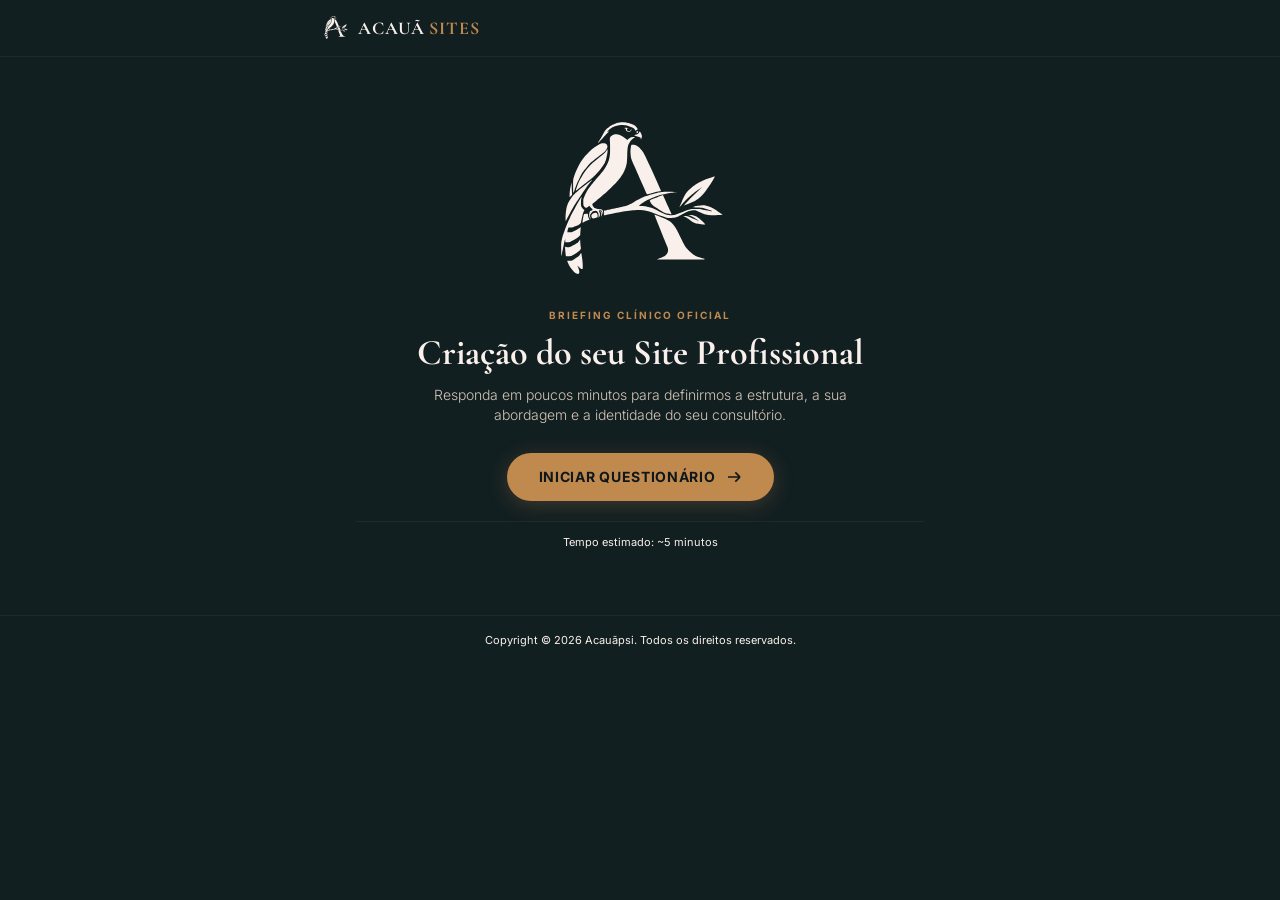
<file: briefing.html>
<!DOCTYPE html>
<html lang="pt-BR" class="h-full">
<head>
    <meta charset="UTF-8">
    <meta name="viewport" content="width=device-width, initial-scale=1.0">
    <title>Briefing Clínico — Acauã Sites</title>
    <meta name="description" content="Questionário oficial de criação de sites para psicólogos — Acauã Sites.">
    
    <!-- Google Fonts -->
    <link rel="preconnect" href="https://fonts.googleapis.com">
    <link rel="preconnect" href="https://fonts.gstatic.com" crossorigin>
    <link href="https://fonts.googleapis.com/css2?family=Cormorant+Garamond:ital,wght@0,500;0,600;0,700;1,400;1,600&family=Inter:wght@300;400;500;600;700&family=JetBrains+Mono:wght@400;500&display=swap" rel="stylesheet">

    <!-- Tailwind CSS (Static Built) -->
    <link rel="stylesheet" href="tailwind-output.css">

    <style>
        * {
            box-sizing: border-box;
            margin: 0;
            padding: 0;
        }
        body {
            font-family: 'Inter', sans-serif;
            background-color: #121F21;
            color: #FAF0EB;
            overflow-x: hidden;
        }
        h1, h2, h3, .font-heading {
            font-family: 'Cormorant Garamond', Georgia, serif;
        }
        .mono-num {
            font-family: 'JetBrains Mono', monospace;
        }

        /* Logo Nobre e Imponente */
        .brand-logo-main {
            height: 160px !important;
            width: auto !important;
            max-height: 160px !important;
            max-width: 220px !important;
            object-fit: contain;
            display: block;
            margin: 0 auto;
        }
        .brand-logo-header {
            height: 28px !important;
            width: auto !important;
            max-height: 28px !important;
            object-fit: contain;
        }

        /* Step Card Animation */
        .step-view {
            display: none;
            opacity: 0;
            transform: translateY(10px);
            transition: opacity 0.3s ease, transform 0.3s ease;
        }
        .step-view.active {
            display: block;
            opacity: 1;
            transform: translateY(0);
        }

        /* Main Container - 100% Unificado com o Fundo (Sem Borda e Sem Caixa Dentro de Caixa) */
        .panel-container {
            background-color: #121F21;
            border: none;
            box-shadow: none;
        }

        /* Unified Option Card (Used for Radios & Checkboxes) */
        .option-box {
            background-color: #0D191B;
            border: 1px solid rgba(255, 255, 255, 0.08);
            border-radius: 0.875rem;
            padding: 0.85rem 1rem;
            cursor: pointer;
            transition: all 0.2s ease;
            display: flex;
            align-items: center;
            gap: 0.75rem;
            font-size: 0.85rem;
            color: #D4C5B8;
            user-select: none;
        }
        .option-box:hover {
            border-color: rgba(192, 137, 78, 0.5);
            background-color: #16292C;
            color: #FAF0EB;
        }
        .option-box.selected {
            border-color: #C0894E !important;
            background-color: rgba(192, 137, 78, 0.15) !important;
            color: #FAF0EB !important;
            box-shadow: 0 0 0 1px #C0894E inset;
        }
        .option-box.selected .indicator-circle {
            border-color: #C0894E;
            background-color: #C0894E;
        }
        .option-box.selected .indicator-square {
            border-color: #C0894E;
            background-color: #C0894E;
        }
        .option-box.selected .indicator-square svg {
            display: block;
        }

        /* Text Input */
        .custom-input {
            background-color: #0D191B;
            border: 1px solid rgba(255, 255, 255, 0.1);
            color: #FAF0EB;
            border-radius: 0.75rem;
            padding: 0.8rem 1rem;
            font-size: 0.875rem;
            width: 100%;
            transition: all 0.2s ease;
        }
        .custom-input:focus {
            border-color: #C0894E;
            box-shadow: 0 0 0 1px #C0894E;
            outline: none;
            background-color: #0A1315;
        }
        .custom-input::placeholder {
            color: rgba(212, 197, 184, 0.4);
        }

        /* Copper Action Button */
        .btn-copper {
            background-color: #C0894E;
            color: #0E1719;
            font-weight: 700;
            border-radius: 9999px;
            transition: all 0.2s ease;
            box-shadow: 0 4px 20px rgba(192, 137, 78, 0.25);
        }
        .btn-copper:hover {
            background-color: #D4A574;
            transform: translateY(-1px);
            box-shadow: 0 6px 25px rgba(192, 137, 78, 0.4);
        }

        /* Back Ghost Button */
        .btn-ghost {
            background-color: transparent;
            border: 1px solid rgba(255, 255, 255, 0.15);
            color: #D4C5B8;
            border-radius: 9999px;
            transition: all 0.2s ease;
        }
        .btn-ghost:hover {
            border-color: #C0894E;
            color: #FAF0EB;
            background-color: rgba(255, 255, 255, 0.05);
        }

        /* WhatsApp Button (Maximum Vibrancy & Contrast) */
        .btn-wpp-master {
            background-color: #25D366 !important;
            color: #072214 !important;
            font-weight: 800 !important;
            border-radius: 9999px;
            box-shadow: 0 8px 30px rgba(37, 211, 102, 0.4);
            transition: all 0.2s ease;
        }
        .btn-wpp-master:hover {
            background-color: #20BD5A !important;
            transform: translateY(-2px) scale(1.02);
            box-shadow: 0 12px 40px rgba(37, 211, 102, 0.6);
        }
    </style>
</head>
<body class="min-h-full flex flex-col justify-between selection:bg-[#C0894E] selection:text-[#121F21]">

    <!-- Top Header -->
    <header class="sticky top-0 z-50 bg-[#121F21] border-b border-white/5">
        <div class="max-w-2xl mx-auto px-5 py-3.5 flex items-center justify-between">
            <div class="flex items-center gap-2.5">
                <img src="logo_acaua.svg" alt="Acauã" class="brand-logo-header" style="width: 24px; height: 24px; max-width: 24px; max-height: 24px;">
                <div>
                    <span class="font-heading font-bold text-lg tracking-wider text-[#FAF0EB]">ACAUÃ <span class="text-[#C0894E]">SITES</span></span>
                </div>
            </div>
            
            <div id="topBadge" class="hidden flex items-center gap-2">
                <span class="mono-num text-xs text-[#C0894E] font-medium bg-[#16292C] px-3 py-1 rounded-full border border-[#C0894E]/30" id="badgeStepText">Etapa 01 / 09</span>
            </div>
        </div>

        <!-- Progress Line Bar -->
        <div class="w-full bg-white/5 h-[2px]">
            <div id="progressFill" class="bg-[#C0894E] h-[2px] transition-all duration-300" style="width: 0%;"></div>
        </div>
    </header>

    <!-- Main Container (Clean & Centered) -->
    <main class="max-w-2xl mx-auto px-5 py-8 flex-1 w-full flex flex-col justify-center">

        <!-- ===================================================================
             ETAPA 0: TELA INICIAL (EQUILIBRADA & LIMPA)
             =================================================================== -->
        <div id="step-0" class="step-view active">
            <div class="panel-container p-8 sm:p-12 text-center space-y-5">
                <!-- Logo Nobre e Proporcional Sem Borda -->
                <div class="flex justify-center py-2">
                    <img src="logo_acaua.svg" alt="Acauã" class="brand-logo-main" style="height: 160px; width: auto; max-height: 160px;">
                </div>

                <div class="space-y-2">
                    <span class="inline-block text-[10px] font-bold tracking-[0.2em] text-[#C0894E] uppercase">
                        BRIEFING CLÍNICO OFICIAL
                    </span>
                    <h1 class="font-heading text-3xl sm:text-4xl font-bold text-[#FAF0EB] leading-tight">
                        Criação do seu Site Profissional
                    </h1>
                    <p class="text-[#D4C5B8] text-xs sm:text-sm font-light max-w-md mx-auto leading-relaxed pt-1">
                        Responda em poucos minutos para definirmos a estrutura, a sua abordagem e a identidade do seu consultório.
                    </p>
                </div>

                <div class="pt-2">
                    <button type="button" onclick="goToStep(1)" class="btn-copper py-3.5 px-8 text-xs sm:text-sm uppercase tracking-wider inline-flex items-center gap-2.5 cursor-pointer">
                        <span>Iniciar Questionário</span>
                        <svg class="w-4 h-4" fill="none" stroke="currentColor" stroke-width="2.5" viewBox="0 0 24 24"><path d="M14 5l7 7m0 0l-7 7m7-7H3"/></svg>
                    </button>
                </div>

                <div class="flex items-center justify-center pt-3 text-[11px] text-[#D4C5B8]/60 border-t border-white/5">
                    <span>Tempo estimado: ~5 minutos</span>
                </div>
            </div>
        </div>

        <!-- ===================================================================
             ETAPA 1: IDENTIFICAÇÃO & REGISTRO PROFISSIONAL
             =================================================================== -->
        <div id="step-1" class="step-view">
            <div class="panel-container p-6 sm:p-9 space-y-5">
                <div>
                    <span class="mono-num text-[11px] text-[#C0894E] font-medium block mb-0.5">ETAPA 01 / 09</span>
                    <h2 class="font-heading text-2xl font-bold text-[#FAF0EB]">Identificação & Registro</h2>
                    <p class="text-xs text-[#D4C5B8]">Informações essenciais para validação no CFP e rodapé.</p>
                </div>

                <!-- Q1: Assinatura -->
                <div class="space-y-2">
                    <label class="block text-xs font-semibold text-[#FAF0EB]">1. Como deseja assinar seu nome principal no site?</label>
                    <div class="grid grid-cols-1 sm:grid-cols-2 gap-2" id="group_assinatura">
                        <div class="option-box" onclick="selectRadio(this, 'assinatura', 'Dra. / Dr. [Nome]')">
                            <span class="w-3.5 h-3.5 rounded-full border border-white/30 shrink-0 indicator-circle"></span>
                            <span>Dra. / Dr. [Meu Nome]</span>
                        </div>
                        <div class="option-box selected" onclick="selectRadio(this, 'assinatura', 'Psicóloga / Psicólogo [Nome]')">
                            <span class="w-3.5 h-3.5 rounded-full border border-white/30 shrink-0 indicator-circle"></span>
                            <span>Psicóloga / Psicólogo [Meu Nome]</span>
                        </div>
                        <div class="option-box" onclick="selectRadio(this, 'assinatura', '[Nome] | Psicóloga Clínica')">
                            <span class="w-3.5 h-3.5 rounded-full border border-white/30 shrink-0 indicator-circle"></span>
                            <span>[Nome] | Psicólogo(a) Clínico(a)</span>
                        </div>
                        <div class="option-box" onclick="selectRadio(this, 'assinatura', 'Outro formato')">
                            <span class="w-3.5 h-3.5 rounded-full border border-white/30 shrink-0 indicator-circle"></span>
                            <span>Outro formato</span>
                        </div>
                    </div>
                    <input type="text" id="nome_completo" placeholder="Digite seu Nome Completo Profissional" class="custom-input mt-1">
                </div>

                <!-- Q2 & Q3: CRP e e-Psi -->
                <div class="space-y-3">
                    <div>
                        <label class="block text-xs font-semibold text-[#FAF0EB] mb-1">2. Número do CRP & Região:</label>
                        <input type="text" id="crp_numero" placeholder="Ex: CRP 06/142980" class="custom-input">
                    </div>

                    <div>
                        <label class="block text-xs font-semibold text-[#FAF0EB] mb-1.5">3. Atende online com cadastro no e-Psi?</label>
                        <div class="grid grid-cols-1 sm:grid-cols-3 gap-2" id="group_epsi">
                            <div class="option-box selected justify-center" onclick="selectRadio(this, 'epsi', 'Sim, e-Psi ativo')">
                                <span>Sim, e-Psi ativo</span>
                            </div>
                            <div class="option-box justify-center" onclick="selectRadio(this, 'epsi', 'Apenas Presencial')">
                                <span>Só Presencial</span>
                            </div>
                            <div class="option-box justify-center" onclick="selectRadio(this, 'epsi', 'Estou me cadastrando')">
                                <span>Me cadastrando</span>
                            </div>
                        </div>
                    </div>
                </div>

                <!-- Q4: Idiomas -->
                <div class="space-y-1.5">
                    <label class="block text-xs font-semibold text-[#FAF0EB]">4. Idiomas de Atendimento:</label>
                    <div class="grid grid-cols-2 sm:grid-cols-4 gap-2" id="group_idiomas">
                        <div class="option-box selected justify-center" onclick="toggleCheckbox(this, 'idiomas', 'Português')">
                            <span>Português</span>
                        </div>
                        <div class="option-box justify-center" onclick="toggleCheckbox(this, 'idiomas', 'Inglês')">
                            <span>Inglês</span>
                        </div>
                        <div class="option-box justify-center" onclick="toggleCheckbox(this, 'idiomas', 'Espanhol')">
                            <span>Espanhol</span>
                        </div>
                        <div class="option-box justify-center" onclick="toggleCheckbox(this, 'idiomas', 'Outro')">
                            <span>Outro</span>
                        </div>
                    </div>
                    <input type="text" id="idioma_outro" placeholder="Se marcou 'Outro', digite os idiomas (ex: Francês, Libras, Italiano...)" class="custom-input mt-1.5">
                </div>

                <!-- Q5 & Q6: Contatos -->
                <div class="grid grid-cols-1 sm:grid-cols-2 gap-3">
                    <div>
                        <label class="block text-xs font-semibold text-[#FAF0EB] mb-1">5. WhatsApp Profissional (com DDD): *</label>
                        <input type="tel" id="whatsapp_num" placeholder="(11) 99999-9999" class="custom-input">
                    </div>
                    <div>
                        <label class="block text-xs font-semibold text-[#FAF0EB] mb-1">6. Instagram Profissional:</label>
                        <input type="text" id="instagram_user" placeholder="@psicologa.camila (ou 'Não tenho')" class="custom-input">
                    </div>
                </div>

                <!-- Q7: Modalidade / Endereço -->
                <div class="space-y-2">
                    <label class="block text-xs font-semibold text-[#FAF0EB]">7. Modalidade & Endereço:</label>
                    <div class="grid grid-cols-1 sm:grid-cols-2 gap-2" id="group_modalidade">
                        <div class="option-box selected" onclick="selectRadio(this, 'modalidade', '100% Online')">
                            <span class="w-3.5 h-3.5 rounded-full border border-white/30 shrink-0 indicator-circle"></span>
                            <span>Atendo 100% Online</span>
                        </div>
                        <div class="option-box" onclick="selectRadio(this, 'modalidade', 'Presencial / Híbrido')">
                            <span class="w-3.5 h-3.5 rounded-full border border-white/30 shrink-0 indicator-circle"></span>
                            <span>Presencial / Híbrido</span>
                        </div>
                    </div>
                    <input type="text" id="endereco_completo" placeholder="Se atende presencial, digite o endereço do consultório" class="custom-input">
                </div>

                <!-- Nav Buttons -->
                <div class="pt-4 flex justify-between items-center border-t border-white/5">
                    <button type="button" onclick="goToStep(0)" class="btn-ghost py-2.5 px-6 text-xs uppercase tracking-wider font-semibold">
                        ← Voltar
                    </button>
                    <button type="button" onclick="handleNextStep(1)" class="btn-copper py-3 px-8 text-xs uppercase tracking-wider flex items-center gap-2">
                        <span>Avançar</span>
                        <svg class="w-3.5 h-3.5" fill="none" stroke="currentColor" stroke-width="2.5" viewBox="0 0 24 24"><path d="M14 5l7 7m0 0l-7 7m7-7H3"/></svg>
                    </button>
                </div>
            </div>
        </div>

        <!-- ===================================================================
             ETAPA 2: ABORDAGEM TEÓRICA (INDIVIDUALIZADAS)
             =================================================================== -->
        <div id="step-2" class="step-view">
            <div class="panel-container p-6 sm:p-9 space-y-5">
                <div>
                    <span class="mono-num text-[11px] text-[#C0894E] font-medium block mb-0.5">ETAPA 02 / 09</span>
                    <h2 class="font-heading text-2xl font-bold text-[#FAF0EB]">Abordagem Teórica Principal</h2>
                    <p class="text-xs text-[#D4C5B8]">Selecione a sua linha teórica para fundamentarmos a comunicação.</p>
                </div>

                <!-- Q8: Abordagens -->
                <div class="space-y-2">
                    <div class="grid grid-cols-1 sm:grid-cols-2 gap-2" id="group_linha_teorica">
                        <div class="option-box selected" onclick="selectRadio(this, 'linha_teorica', 'TCC (Terapia Cognitivo-Comportamental)')">
                            <span class="w-3.5 h-3.5 rounded-full border border-white/30 shrink-0 indicator-circle"></span>
                            <div>
                                <strong class="text-[#FAF0EB] block text-xs">TCC</strong>
                                <span class="text-[11px] text-[#D4C5B8]/80">Cognitivo-Comportamental</span>
                            </div>
                        </div>
                        <div class="option-box" onclick="selectRadio(this, 'linha_teorica', 'Psicanálise Freudiana')">
                            <span class="w-3.5 h-3.5 rounded-full border border-white/30 shrink-0 indicator-circle"></span>
                            <div>
                                <strong class="text-[#FAF0EB] block text-xs">Psicanálise Freudiana</strong>
                                <span class="text-[11px] text-[#D4C5B8]/80">Inconsciente e pulsão</span>
                            </div>
                        </div>
                        <div class="option-box" onclick="selectRadio(this, 'linha_teorica', 'Psicanálise Lacaniana')">
                            <span class="w-3.5 h-3.5 rounded-full border border-white/30 shrink-0 indicator-circle"></span>
                            <div>
                                <strong class="text-[#FAF0EB] block text-xs">Psicanálise Lacaniana</strong>
                                <span class="text-[11px] text-[#D4C5B8]/80">Linguagem e significante</span>
                            </div>
                        </div>
                        <div class="option-box" onclick="selectRadio(this, 'linha_teorica', 'Psicanálise Winnicott / Klein')">
                            <span class="w-3.5 h-3.5 rounded-full border border-white/30 shrink-0 indicator-circle"></span>
                            <div>
                                <strong class="text-[#FAF0EB] block text-xs">Psicanálise Winnicott / Klein</strong>
                                <span class="text-[11px] text-[#D4C5B8]/80">Relações objetais</span>
                            </div>
                        </div>
                        <div class="option-box" onclick="selectRadio(this, 'linha_teorica', 'Fenomenologia-Existencial')">
                            <span class="w-3.5 h-3.5 rounded-full border border-white/30 shrink-0 indicator-circle"></span>
                            <div>
                                <strong class="text-[#FAF0EB] block text-xs">Fenomenologia-Existencial</strong>
                                <span class="text-[11px] text-[#D4C5B8]/80">Existência e sentido</span>
                            </div>
                        </div>
                        <div class="option-box" onclick="selectRadio(this, 'linha_teorica', 'Gestalt-Terapia')">
                            <span class="w-3.5 h-3.5 rounded-full border border-white/30 shrink-0 indicator-circle"></span>
                            <div>
                                <strong class="text-[#FAF0EB] block text-xs">Gestalt-Terapia</strong>
                                <span class="text-[11px] text-[#D4C5B8]/80">Aqui-e-agora e contato</span>
                            </div>
                        </div>
                        <div class="option-box" onclick="selectRadio(this, 'linha_teorica', 'Humanista (Carl Rogers)')">
                            <span class="w-3.5 h-3.5 rounded-full border border-white/30 shrink-0 indicator-circle"></span>
                            <div>
                                <strong class="text-[#FAF0EB] block text-xs">Humanista (Carl Rogers)</strong>
                                <span class="text-[11px] text-[#D4C5B8]/80">Aceitação incondicional</span>
                            </div>
                        </div>
                        <div class="option-box" onclick="selectRadio(this, 'linha_teorica', 'ACT (Aceitação e Compromisso)')">
                            <span class="w-3.5 h-3.5 rounded-full border border-white/30 shrink-0 indicator-circle"></span>
                            <div>
                                <strong class="text-[#FAF0EB] block text-xs">ACT</strong>
                                <span class="text-[11px] text-[#D4C5B8]/80">Aceitação e Compromisso</span>
                            </div>
                        </div>
                        <div class="option-box" onclick="selectRadio(this, 'linha_teorica', 'DBT (Comportamental Dialética)')">
                            <span class="w-3.5 h-3.5 rounded-full border border-white/30 shrink-0 indicator-circle"></span>
                            <div>
                                <strong class="text-[#FAF0EB] block text-xs">DBT</strong>
                                <span class="text-[11px] text-[#D4C5B8]/80">Regulação emocional</span>
                            </div>
                        </div>
                        <div class="option-box" onclick="selectRadio(this, 'linha_teorica', 'Terapia do Esquema')">
                            <span class="w-3.5 h-3.5 rounded-full border border-white/30 shrink-0 indicator-circle"></span>
                            <div>
                                <strong class="text-[#FAF0EB] block text-xs">Terapia do Esquema</strong>
                                <span class="text-[11px] text-[#D4C5B8]/80">Esquemas e modos</span>
                            </div>
                        </div>
                        <div class="option-box" onclick="selectRadio(this, 'linha_teorica', 'Terapia Sistêmica')">
                            <span class="w-3.5 h-3.5 rounded-full border border-white/30 shrink-0 indicator-circle"></span>
                            <div>
                                <strong class="text-[#FAF0EB] block text-xs">Terapia Sistêmica</strong>
                                <span class="text-[11px] text-[#D4C5B8]/80">Casal e família</span>
                            </div>
                        </div>
                        <div class="option-box" onclick="selectRadio(this, 'linha_teorica', 'Psicologia Analítica (Junguiana)')">
                            <span class="w-3.5 h-3.5 rounded-full border border-white/30 shrink-0 indicator-circle"></span>
                            <div>
                                <strong class="text-[#FAF0EB] block text-xs">Psicologia Junguiana</strong>
                                <span class="text-[11px] text-[#D4C5B8]/80">Arquétipos e símbolos</span>
                            </div>
                        </div>
                    </div>
                    <input type="text" id="abordagem_outra" placeholder="Ou digite sua abordagem caso seja diferente das opções acima..." class="custom-input mt-2">
                </div>

                <!-- Nav Buttons -->
                <div class="pt-4 flex justify-between items-center border-t border-white/5">
                    <button type="button" onclick="goToStep(1)" class="btn-ghost py-2.5 px-6 text-xs uppercase tracking-wider font-semibold">
                        ← Voltar
                    </button>
                    <button type="button" onclick="handleNextStep(2)" class="btn-copper py-3 px-8 text-xs uppercase tracking-wider flex items-center gap-2">
                        <span>Avançar</span>
                        <svg class="w-3.5 h-3.5" fill="none" stroke="currentColor" stroke-width="2.5" viewBox="0 0 24 24"><path d="M14 5l7 7m0 0l-7 7m7-7H3"/></svg>
                    </button>
                </div>
            </div>
        </div>

        <!-- ===================================================================
             ETAPA 3: PÚBLICO, QUEIXAS & DIFERENCIAL
             =================================================================== -->
        <div id="step-3" class="step-view">
            <div class="panel-container p-6 sm:p-9 space-y-5">
                <div>
                    <span class="mono-num text-[11px] text-[#C0894E] font-medium block mb-0.5">ETAPA 03 / 09</span>
                    <h2 class="font-heading text-2xl font-bold text-[#FAF0EB]">Público & Queixas</h2>
                    <p class="text-xs text-[#D4C5B8]">Defina quem você atende e o que você trata com prioridade.</p>
                </div>

                <!-- Q9: Público (10 Opções) -->
                <div class="space-y-1.5">
                    <label class="block text-xs font-semibold text-[#FAF0EB]">9. Público Prioritário (Marque os que atende):</label>
                    <div class="grid grid-cols-2 sm:grid-cols-3 gap-2" id="group_publico_alvo">
                        <div class="option-box selected" onclick="toggleCheckbox(this, 'publico_alvo', 'Adultos')">
                            <span>Adultos em geral</span>
                        </div>
                        <div class="option-box" onclick="toggleCheckbox(this, 'publico_alvo', 'Mulheres')">
                            <span>Mulheres</span>
                        </div>
                        <div class="option-box" onclick="toggleCheckbox(this, 'publico_alvo', 'Homens')">
                            <span>Homens</span>
                        </div>
                        <div class="option-box" onclick="toggleCheckbox(this, 'publico_alvo', 'Adolescentes')">
                            <span>Adolescentes</span>
                        </div>
                        <div class="option-box" onclick="toggleCheckbox(this, 'publico_alvo', 'Crianças e Pais')">
                            <span>Crianças / Pais</span>
                        </div>
                        <div class="option-box" onclick="toggleCheckbox(this, 'publico_alvo', 'Casais e Famílias')">
                            <span>Casais & Famílias</span>
                        </div>
                        <div class="option-box" onclick="toggleCheckbox(this, 'publico_alvo', 'Brasileiros no Exterior')">
                            <span>Brasileiros no Exterior</span>
                        </div>
                        <div class="option-box" onclick="toggleCheckbox(this, 'publico_alvo', 'Idosos (60+)')">
                            <span>Idosos (60+)</span>
                        </div>
                        <div class="option-box" onclick="toggleCheckbox(this, 'publico_alvo', 'LGBTQIA+')">
                            <span>LGBTQIA+</span>
                        </div>
                        <div class="option-box" onclick="toggleCheckbox(this, 'publico_alvo', 'Estudantes & Universitários')">
                            <span>Estudantes / Universitários</span>
                        </div>
                    </div>
                </div>

                <!-- Q10: Queixas -->
                <div class="space-y-1.5">
                    <label class="block text-xs font-semibold text-[#FAF0EB]">10. Queixas que mais trata no consultório:</label>
                    <div class="grid grid-cols-1 sm:grid-cols-2 gap-2" id="group_queixas">
                        <div class="option-box selected" onclick="toggleCheckbox(this, 'queixas_lista', 'Ansiedade e Pânico')">
                            <span>Ansiedade e crises de pânico</span>
                        </div>
                        <div class="option-box" onclick="toggleCheckbox(this, 'queixas_lista', 'Depressão e Luto')">
                            <span>Desânimo, luto e depressão</span>
                        </div>
                        <div class="option-box" onclick="toggleCheckbox(this, 'queixas_lista', 'Autoestima e Relações')">
                            <span>Autoestima e dependência</span>
                        </div>
                        <div class="option-box" onclick="toggleCheckbox(this, 'queixas_lista', 'Burnout e Estresse')">
                            <span>Burnout e sobrecarga profissional</span>
                        </div>
                        <div class="option-box" onclick="toggleCheckbox(this, 'queixas_lista', 'Conflitos Amorosos')">
                            <span>Conflitos amorosos e ciúmes</span>
                        </div>
                        <div class="option-box" onclick="toggleCheckbox(this, 'queixas_lista', 'TOC e Insônia')">
                            <span>TOC, fobias e insônia</span>
                        </div>
                    </div>
                    <input type="text" id="queixas_outras" placeholder="Ou descreva outras queixas..." class="custom-input mt-1">
                </div>

                <!-- Q11: Anti-Perfil -->
                <div class="space-y-1.5">
                    <label class="block text-xs font-semibold text-[#FAF0EB]">11. ⛔ Existe algum caso que NÃO atende?</label>
                    <div class="grid grid-cols-1 sm:grid-cols-2 gap-2" id="group_anti_perfil">
                        <div class="option-box selected" onclick="selectRadio(this, 'anti_perfil', 'Não tenho restrições (Atendo tudo)')">
                            <span class="w-3.5 h-3.5 rounded-full border border-white/30 shrink-0 indicator-circle"></span>
                            <span>Não tenho restrições</span>
                        </div>
                        <div class="option-box" onclick="selectRadio(this, 'anti_perfil', 'Sim, possuo restrições')">
                            <span class="w-3.5 h-3.5 rounded-full border border-white/30 shrink-0 indicator-circle"></span>
                            <span>Sim, possuo restrições</span>
                        </div>
                    </div>
                    <input type="text" id="casos_nao_atende" placeholder="Se marcou 'Sim', descreva (ex: dependência química, perícias...)" class="custom-input">
                </div>

                <!-- Q12: Diferencial Clínico (Apenas Escrita) -->
                <div class="space-y-1">
                    <label class="block text-xs font-semibold text-[#FAF0EB]">12. Seu Diferencial Clínico:</label>
                    <p class="text-[11px] text-[#D4C5B8]/80 mb-1">Escreva em suas próprias palavras o que torna o seu atendimento e a sua escuta únicos:</p>
                    <textarea id="diferencial_custom" rows="3" placeholder="Ex: Ofereço um acolhimento caloroso e ferramentas práticas fundamentadas em evidências para que o paciente conquiste autonomia emocional no seu próprio ritmo..." class="custom-input"></textarea>
                </div>

                <!-- Nav Buttons -->
                <div class="pt-4 flex justify-between items-center border-t border-white/5">
                    <button type="button" onclick="goToStep(2)" class="btn-ghost py-2.5 px-6 text-xs uppercase tracking-wider font-semibold">
                        ← Voltar
                    </button>
                    <button type="button" onclick="handleNextStep(3)" class="btn-copper py-3 px-8 text-xs uppercase tracking-wider flex items-center gap-2">
                        <span>Avançar</span>
                        <svg class="w-3.5 h-3.5" fill="none" stroke="currentColor" stroke-width="2.5" viewBox="0 0 24 24"><path d="M14 5l7 7m0 0l-7 7m7-7H3"/></svg>
                    </button>
                </div>
            </div>
        </div>

        <!-- ===================================================================
             ETAPA 4: SERVIÇOS B2B & FORMAÇÃO
             =================================================================== -->
        <div id="step-4" class="step-view">
            <div class="panel-container p-6 sm:p-9 space-y-5">
                <div>
                    <span class="mono-num text-[11px] text-[#C0894E] font-medium block mb-0.5">ETAPA 04 / 09</span>
                    <h2 class="font-heading text-2xl font-bold text-[#FAF0EB]">Serviços & Formação</h2>
                    <p class="text-xs text-[#D4C5B8]">Palestras, supervisão e títulos acadêmicos.</p>
                </div>

                <!-- Q13: B2B -->
                <div class="space-y-1.5">
                    <label class="block text-xs font-semibold text-[#FAF0EB]">13. Serviços além da clínica individual:</label>
                    <div class="grid grid-cols-1 sm:grid-cols-2 gap-2" id="group_servicos_b2b">
                        <div class="option-box selected" onclick="toggleCheckbox(this, 'servicos_b2b', 'Não, apenas Clínica Individual')">
                            <span><strong>Não</strong> — Apenas Clínica Individual</span>
                        </div>
                        <div class="option-box" onclick="toggleCheckbox(this, 'servicos_b2b', 'Palestras & Workshops para Empresas')">
                            <span>Sim — Palestras & Workshops em Empresas</span>
                        </div>
                        <div class="option-box" onclick="toggleCheckbox(this, 'servicos_b2b', 'Supervisão para Psicólogos')">
                            <span>Sim — Supervisão para Psicólogos</span>
                        </div>
                        <div class="option-box" onclick="toggleCheckbox(this, 'servicos_b2b', 'Grupos Terapêuticos')">
                            <span>Sim — Grupos Terapêuticos</span>
                        </div>
                    </div>
                    <input type="text" id="servicos_b2b_custom" placeholder="Ou descreva outros serviços/eventos corporativos caso ofereça..." class="custom-input mt-1.5">
                </div>

                <!-- Q14: Formação -->
                <div class="space-y-1">
                    <label class="block text-xs font-semibold text-[#FAF0EB]">14. Sua Formação Acadêmica & Especializações: *</label>
                    <textarea id="formacao_academica" rows="3" placeholder="Graduação, Especializações, Pós-graduações, Cursos de extensão..." class="custom-input"></textarea>
                </div>

                <!-- Q15: Mídia -->
                <div class="space-y-1.5">
                    <label class="block text-xs font-semibold text-[#FAF0EB]">15. Presença na Mídia, Podcasts ou Livros:</label>
                    <div class="grid grid-cols-1 sm:grid-cols-2 gap-2" id="group_midia">
                        <div class="option-box selected" onclick="selectRadio(this, 'midia_opcao', 'Não possuo')">
                            <span class="w-3.5 h-3.5 rounded-full border border-white/30 shrink-0 indicator-circle"></span>
                            <span>Não possuo</span>
                        </div>
                        <div class="option-box" onclick="selectRadio(this, 'midia_opcao', 'Sim, possuo')">
                            <span class="w-3.5 h-3.5 rounded-full border border-white/30 shrink-0 indicator-circle"></span>
                            <span>Sim, possuo</span>
                        </div>
                    </div>
                    <input type="text" id="midia_publicacoes" placeholder="Se marcou 'Sim', digite títulos, matérias ou links..." class="custom-input">
                </div>

                <!-- Nav Buttons -->
                <div class="pt-4 flex justify-between items-center border-t border-white/5">
                    <button type="button" onclick="goToStep(3)" class="btn-ghost py-2.5 px-6 text-xs uppercase tracking-wider font-semibold">
                        ← Voltar
                    </button>
                    <button type="button" onclick="handleNextStep(4)" class="btn-copper py-3 px-8 text-xs uppercase tracking-wider flex items-center gap-2">
                        <span>Avançar</span>
                        <svg class="w-3.5 h-3.5" fill="none" stroke="currentColor" stroke-width="2.5" viewBox="0 0 24 24"><path d="M14 5l7 7m0 0l-7 7m7-7H3"/></svg>
                    </button>
                </div>
            </div>
        </div>

        <!-- ===================================================================
             ETAPA 5: LOGÍSTICA DA SESSÃO & PAGAMENTOS
             =================================================================== -->
        <div id="step-5" class="step-view">
            <div class="panel-container p-6 sm:p-9 space-y-5">
                <div>
                    <span class="mono-num text-[11px] text-[#C0894E] font-medium block mb-0.5">ETAPA 05 / 09</span>
                    <h2 class="font-heading text-2xl font-bold text-[#FAF0EB]">Logística & Pagamentos</h2>
                    <p class="text-xs text-[#D4C5B8]">Duração das sessões e regras práticas.</p>
                </div>

                <!-- Q16: Duração -->
                <div class="space-y-1.5">
                    <label class="block text-xs font-semibold text-[#FAF0EB]">16. Duração da Sessão:</label>
                    <div class="grid grid-cols-1 sm:grid-cols-3 gap-2" id="group_duracao">
                        <div class="option-box selected justify-center" onclick="selectRadio(this, 'duracao', '50 minutos')">
                            <span>50 minutos</span>
                        </div>
                        <div class="option-box justify-center" onclick="selectRadio(this, 'duracao', '60 minutos (1h)')">
                            <span>60 minutos (1h)</span>
                        </div>
                        <div class="option-box justify-center" onclick="selectRadio(this, 'duracao', '45 minutos')">
                            <span>45 minutos</span>
                        </div>
                    </div>
                </div>

                <!-- Q17: Frequência -->
                <div class="space-y-1.5">
                    <label class="block text-xs font-semibold text-[#FAF0EB]">17. Frequência Habitual:</label>
                    <div class="grid grid-cols-1 sm:grid-cols-3 gap-2" id="group_frequencia">
                        <div class="option-box selected justify-center" onclick="selectRadio(this, 'frequencia', 'Semanal')">
                            <span>Semanal</span>
                        </div>
                        <div class="option-box justify-center" onclick="selectRadio(this, 'frequencia', 'Quinzenal')">
                            <span>Quinzenal</span>
                        </div>
                        <div class="option-box justify-center" onclick="selectRadio(this, 'frequencia', 'Definida caso a caso')">
                            <span>Caso a caso</span>
                        </div>
                    </div>
                </div>

                <!-- Q18: 1º Contato -->
                <div class="space-y-1.5">
                    <label class="block text-xs font-semibold text-[#FAF0EB]">18. Primeiro Contato:</label>
                    <div class="space-y-1.5" id="group_primeiro_contato">
                        <div class="option-box selected" onclick="selectRadio(this, 'primeiro_contato', 'Sessão regular paga')">
                            <span class="w-3.5 h-3.5 rounded-full border border-white/30 shrink-0 indicator-circle"></span>
                            <span>A primeira consulta já é uma sessão regular paga.</span>
                        </div>
                        <div class="option-box" onclick="selectRadio(this, 'primeiro_contato', 'Conversa inicial gratuita (15 min)')">
                            <span class="w-3.5 h-3.5 rounded-full border border-white/30 shrink-0 indicator-circle"></span>
                            <span>Conversa inicial gratuita de 15 min para alinhamento.</span>
                        </div>
                    </div>
                    <input type="text" id="primeiro_contato_custom" placeholder="Ou descreva como prefere conduzir o primeiro contato..." class="custom-input mt-1">
                </div>

                <!-- Q19: Formas de Pagamento -->
                <div class="space-y-1.5">
                    <label class="block text-xs font-semibold text-[#FAF0EB]">19. Formas de Pagamento Aceitas:</label>
                    <div class="grid grid-cols-2 sm:grid-cols-4 gap-2" id="group_pagto">
                        <div class="option-box selected justify-center" onclick="toggleCheckbox(this, 'pagto', 'Pix')">
                            <span>Pix</span>
                        </div>
                        <div class="option-box justify-center" onclick="toggleCheckbox(this, 'pagto', 'Cartão de Crédito')">
                            <span>Cartão</span>
                        </div>
                        <div class="option-box justify-center" onclick="toggleCheckbox(this, 'pagto', 'Boleto')">
                            <span>Boleto</span>
                        </div>
                        <div class="option-box justify-center" onclick="toggleCheckbox(this, 'pagto', 'Wise / PayPal')">
                            <span>Wise / PayPal</span>
                        </div>
                    </div>
                    <input type="text" id="pagto_custom" placeholder="Outras formas de pagamento ou detalhes (ex: pacotes mensais, nota fiscal...)" class="custom-input mt-1.5">
                </div>

                <!-- Q20: Cancelamento -->
                <div class="space-y-1.5">
                    <label class="block text-xs font-semibold text-[#FAF0EB]">20. Cancelamento de Sessão & Faltas:</label>
                    <div class="grid grid-cols-1 sm:grid-cols-3 gap-2" id="group_cancelamento">
                        <div class="option-box selected justify-center" onclick="selectRadio(this, 'cancelamento', 'Aviso de 24h sem custo')">
                            <span>Aviso de 24h</span>
                        </div>
                        <div class="option-box justify-center" onclick="selectRadio(this, 'cancelamento', 'Aviso de 48h sem custo')">
                            <span>Aviso de 48h</span>
                        </div>
                        <div class="option-box justify-center" onclick="selectRadio(this, 'cancelamento', 'Cobrada no mesmo dia')">
                            <span>Cobrada no dia</span>
                        </div>
                    </div>
                    <input type="text" id="cancelamento_custom" placeholder="Ou descreva sua política de faltas e reagendamentos..." class="custom-input mt-1">
                </div>

                <!-- Nav Buttons -->
                <div class="pt-4 flex justify-between items-center border-t border-white/5">
                    <button type="button" onclick="goToStep(4)" class="btn-ghost py-2.5 px-6 text-xs uppercase tracking-wider font-semibold">
                        ← Voltar
                    </button>
                    <button type="button" onclick="handleNextStep(5)" class="btn-copper py-3 px-8 text-xs uppercase tracking-wider flex items-center gap-2">
                        <span>Avançar</span>
                        <svg class="w-3.5 h-3.5" fill="none" stroke="currentColor" stroke-width="2.5" viewBox="0 0 24 24"><path d="M14 5l7 7m0 0l-7 7m7-7H3"/></svg>
                    </button>
                </div>
            </div>
        </div>

        <!-- ===================================================================
             ETAPA 6: ESTÉTICA & REFERÊNCIAS VISUAIS
             =================================================================== -->
        <div id="step-6" class="step-view">
            <div class="panel-container p-6 sm:p-9 space-y-5">
                <div>
                    <span class="mono-num text-[11px] text-[#C0894E] font-medium block mb-0.5">ETAPA 06 / 09</span>
                    <h2 class="font-heading text-2xl font-bold text-[#FAF0EB]">Estética & Referências</h2>
                    <p class="text-xs text-[#D4C5B8]">Defina a identidade visual e o clima do site.</p>
                </div>

                <!-- Q22: Sensação & Sentimento do Site -->
                <div class="space-y-2">
                    <label class="block text-xs font-semibold text-[#FAF0EB]">22. O que você quer que as pessoas sintam ao entrar em seu site?</label>
                    <div class="grid grid-cols-1 sm:grid-cols-2 gap-2" id="group_estilo_visual">
                        <div class="option-box selected" onclick="selectRadio(this, 'estilo_visual', 'Acolhimento, Paz & Alívio')">
                            <span class="w-3.5 h-3.5 rounded-full border border-white/30 shrink-0 indicator-circle"></span>
                            <div>
                                <strong class="text-[#FAF0EB] block text-xs">Acolhimento, Paz & Alívio</strong>
                                <span class="text-[11px] text-[#D4C5B8]/80">Sensação de abrigo e escuta humanizada.</span>
                            </div>
                        </div>
                        <div class="option-box" onclick="selectRadio(this, 'estilo_visual', 'Segurança, Rigor & Confiança')">
                            <span class="w-3.5 h-3.5 rounded-full border border-white/30 shrink-0 indicator-circle"></span>
                            <div>
                                <strong class="text-[#FAF0EB] block text-xs">Segurança & Confiança</strong>
                                <span class="text-[11px] text-[#D4C5B8]/80">Forte embasamento ético e científico.</span>
                            </div>
                        </div>
                        <div class="option-box" onclick="selectRadio(this, 'estilo_visual', 'Sofisticação & Autoridade')">
                            <span class="w-3.5 h-3.5 rounded-full border border-white/30 shrink-0 indicator-circle"></span>
                            <div>
                                <strong class="text-[#FAF0EB] block text-xs">Sofisticação & Elegância</strong>
                                <span class="text-[11px] text-[#D4C5B8]/80">Posicionamento refinado e exclusivo.</span>
                            </div>
                        </div>
                        <div class="option-box" onclick="selectRadio(this, 'estilo_visual', 'Leveza, Clareza & Modernidade')">
                            <span class="w-3.5 h-3.5 rounded-full border border-white/30 shrink-0 indicator-circle"></span>
                            <div>
                                <strong class="text-[#FAF0EB] block text-xs">Leveza & Clareza</strong>
                                <span class="text-[11px] text-[#D4C5B8]/80">Design limpo, direto e descomplicado.</span>
                            </div>
                        </div>
                    </div>
                    <textarea id="sensacao_site" rows="2" placeholder="Descreva com suas palavras o sentimento ou impressão que você deseja transmitir ao seu paciente..." class="custom-input mt-1.5"></textarea>
                </div>

                <!-- Q23: 3 Linhas de Links -->
                <div class="space-y-1.5">
                    <label class="block text-xs font-semibold text-[#FAF0EB]">23. Sites de Referência (Cole até 3 links, 1 por linha):</label>
                    <div class="space-y-1.5">
                        <input type="url" id="link_ref_1" placeholder="Link 1: https://..." class="custom-input">
                        <input type="url" id="link_ref_2" placeholder="Link 2: https://..." class="custom-input">
                        <input type="url" id="link_ref_3" placeholder="Link 3: https://..." class="custom-input">
                    </div>
                </div>

                <!-- Q24: Anti-Referências -->
                <div class="space-y-1">
                    <label class="block text-xs font-semibold text-[#FAF0EB]">24. ⛔ O que você ODEIA em sites e quer evitar:</label>
                    <input type="text" id="anti_referencias" placeholder="Ex: Fotos genéricas cafonas de pessoas chorando, popups invasivos..." class="custom-input">
                </div>

                <!-- Nav Buttons -->
                <div class="pt-4 flex justify-between items-center border-t border-white/5">
                    <button type="button" onclick="goToStep(5)" class="btn-ghost py-2.5 px-6 text-xs uppercase tracking-wider font-semibold">
                        ← Voltar
                    </button>
                    <button type="button" onclick="handleNextStep(6)" class="btn-copper py-3 px-8 text-xs uppercase tracking-wider flex items-center gap-2">
                        <span>Avançar</span>
                        <svg class="w-3.5 h-3.5" fill="none" stroke="currentColor" stroke-width="2.5" viewBox="0 0 24 24"><path d="M14 5l7 7m0 0l-7 7m7-7H3"/></svg>
                    </button>
                </div>
            </div>
        </div>

        <!-- ===================================================================
             ETAPA 7: SEÇÕES DO SITE & FOTOS (SEM VALORES)
             =================================================================== -->
        <div id="step-7" class="step-view">
            <div class="panel-container p-6 sm:p-9 space-y-5">
                <div>
                    <span class="mono-num text-[11px] text-[#C0894E] font-medium block mb-0.5">ETAPA 07 / 09</span>
                    <h2 class="font-heading text-2xl font-bold text-[#FAF0EB]">Seções & Fotos</h2>
                    <p class="text-xs text-[#D4C5B8]">Defina os blocos que farão parte da sua página.</p>
                </div>

                <!-- Q25: Seções -->
                <div class="space-y-1.5">
                    <label class="block text-xs font-semibold text-[#FAF0EB]">25. Seções que você deseja no site:</label>
                    <div class="grid grid-cols-1 sm:grid-cols-2 gap-2">
                        <div class="option-box selected" onclick="toggleCheckbox(this, 'secoes_site', 'Hero com Foto e Botão WhatsApp')">
                            <span>Hero (Apresentação + Foto + CTA)</span>
                        </div>
                        <div class="option-box selected" onclick="toggleCheckbox(this, 'secoes_site', 'Sobre Mim & Formação')">
                            <span>Sobre Mim & Formação</span>
                        </div>
                        <div class="option-box selected" onclick="toggleCheckbox(this, 'secoes_site', 'Especialidades & Tratamentos')">
                            <span>Especialidades & Tratamentos</span>
                        </div>
                        <div class="option-box selected" onclick="toggleCheckbox(this, 'secoes_site', 'Como Funciona a Terapia')">
                            <span>Como Funciona (Passo a passo)</span>
                        </div>
                        <div class="option-box selected" onclick="toggleCheckbox(this, 'secoes_site', 'Perguntas Frequentes (FAQ)')">
                            <span>Perguntas Frequentes (FAQ)</span>
                        </div>
                        <div class="option-box" onclick="toggleCheckbox(this, 'secoes_site', 'Localização e Mapa Presencial')">
                            <span>Localização e Mapa (Presencial)</span>
                        </div>
                        <div class="option-box selected" onclick="toggleCheckbox(this, 'secoes_site', 'Botão Flutuante do WhatsApp')">
                            <span>Botão Flutuante do WhatsApp</span>
                        </div>
                        <div class="option-box selected" onclick="toggleCheckbox(this, 'secoes_site', 'Rodapé Oficial com CRP e e-Psi')">
                            <span>Rodapé Ético CFP / e-Psi</span>
                        </div>
                    </div>
                </div>

                <!-- Q26: Fotos -->
                <div class="space-y-1.5">
                    <label class="block text-xs font-semibold text-[#FAF0EB]">26. Material Fotográfico Disponível:</label>
                    <div class="grid grid-cols-1 sm:grid-cols-3 gap-2" id="group_fotos">
                        <div class="option-box selected justify-center" onclick="selectRadio(this, 'fotos', 'Fotos de ensaio profissional')">
                            <span>Fotos de ensaio</span>
                        </div>
                        <div class="option-box justify-center" onclick="selectRadio(this, 'fotos', 'Fotos de celular com boa luz')">
                            <span>Fotos de celular</span>
                        </div>
                        <div class="option-box justify-center" onclick="selectRadio(this, 'fotos', 'Sem fotos pessoais (Usar ilustrações)')">
                            <span>Usar ilustrações</span>
                        </div>
                    </div>
                </div>

                <!-- Nav Buttons -->
                <div class="pt-4 flex justify-between items-center border-t border-white/5">
                    <button type="button" onclick="goToStep(6)" class="btn-ghost py-2.5 px-6 text-xs uppercase tracking-wider font-semibold">
                        ← Voltar
                    </button>
                    <button type="button" onclick="handleNextStep(7)" class="btn-copper py-3 px-8 text-xs uppercase tracking-wider flex items-center gap-2">
                        <span>Avançar</span>
                        <svg class="w-3.5 h-3.5" fill="none" stroke="currentColor" stroke-width="2.5" viewBox="0 0 24 24"><path d="M14 5l7 7m0 0l-7 7m7-7H3"/></svg>
                    </button>
                </div>
            </div>
        </div>

        <!-- ===================================================================
             ETAPA 8: HEADLINE (TEXTO ABERTO) & WHATSAPP
             =================================================================== -->
        <div id="step-8" class="step-view">
            <div class="panel-container p-6 sm:p-9 space-y-5">
                <div>
                    <span class="mono-num text-[11px] text-[#C0894E] font-medium block mb-0.5">ETAPA 08 / 09</span>
                    <h2 class="font-heading text-2xl font-bold text-[#FAF0EB]">Título Principal & WhatsApp</h2>
                    <p class="text-xs text-[#D4C5B8]">Frase de impacto no topo do site e mensagem automática.</p>
                </div>

                <!-- Q27: HEADLINE (TEXTO ABERTO) -->
                <div class="space-y-1">
                    <label class="block text-xs font-semibold text-[#FAF0EB]">27. Título Principal da Página (Headline da Hero): *</label>
                    <textarea id="headline_texto" rows="3" placeholder="Ex: Psicoterapia para cuidar da sua saúde emocional com acolhimento e base científica." class="custom-input"></textarea>
                </div>

                <!-- Q28: Texto do Botão -->
                <div class="space-y-1.5">
                    <label class="block text-xs font-semibold text-[#FAF0EB]">28. Texto do Botão Principal:</label>
                    <div class="grid grid-cols-2 sm:grid-cols-4 gap-2" id="group_btn_texto">
                        <div class="option-box selected justify-center" onclick="selectRadio(this, 'btn_texto', 'FALAR NO WHATSAPP')">
                            <span>FALAR NO WHATSAPP</span>
                        </div>
                        <div class="option-box justify-center" onclick="selectRadio(this, 'btn_texto', 'AGENDAR CONSULTA')">
                            <span>AGENDAR CONSULTA</span>
                        </div>
                        <div class="option-box justify-center" onclick="selectRadio(this, 'btn_texto', 'CONVERSAR COMIGO')">
                            <span>CONVERSAR COMIGO</span>
                        </div>
                        <div class="option-box justify-center" onclick="selectRadio(this, 'btn_texto', 'SOLICITAR HORÁRIO')">
                            <span>SOLICITAR HORÁRIO</span>
                        </div>
                    </div>
                </div>

                <!-- Q29: Mensagem WhatsApp -->
                <div class="space-y-1.5">
                    <label class="block text-xs font-semibold text-[#FAF0EB]">29. Mensagem Automática do WhatsApp:</label>
                    <div class="space-y-1.5" id="group_wpp_msg">
                        <div class="option-box selected" onclick="selectRadio(this, 'wpp_msg', 'Olá! Vi seu site e gostaria de saber sobre horários para psicoterapia.')">
                            <span class="w-3.5 h-3.5 rounded-full border border-white/30 shrink-0 indicator-circle"></span>
                            <span>"Olá! Vi seu site e gostaria de saber sobre horários para psicoterapia."</span>
                        </div>
                        <div class="option-box" onclick="selectRadio(this, 'wpp_msg', 'Olá! Gostaria de entender melhor como funciona o atendimento.')">
                            <span class="w-3.5 h-3.5 rounded-full border border-white/30 shrink-0 indicator-circle"></span>
                            <span>"Olá! Gostaria de entender melhor como funciona o atendimento."</span>
                        </div>
                    </div>
                    <input type="text" id="wpp_msg_custom" placeholder="Ou digite sua própria mensagem personalizada..." class="custom-input mt-1">
                </div>

                <!-- Nav Buttons -->
                <div class="pt-4 flex justify-between items-center border-t border-white/5">
                    <button type="button" onclick="goToStep(7)" class="btn-ghost py-2.5 px-6 text-xs uppercase tracking-wider font-semibold">
                        ← Voltar
                    </button>
                    <button type="button" onclick="handleNextStep(8)" class="btn-copper py-3 px-8 text-xs uppercase tracking-wider flex items-center gap-2">
                        <span>Avançar</span>
                        <svg class="w-3.5 h-3.5" fill="none" stroke="currentColor" stroke-width="2.5" viewBox="0 0 24 24"><path d="M14 5l7 7m0 0l-7 7m7-7H3"/></svg>
                    </button>
                </div>
            </div>
        </div>

        <!-- ===================================================================
             ETAPA 9: DOMÍNIO INCLUSIVO & GOOGLE
             =================================================================== -->
        <div id="step-9" class="step-view">
            <div class="panel-container p-6 sm:p-9 space-y-5">
                <div>
                    <span class="mono-num text-[11px] text-[#C0894E] font-medium block mb-0.5">ETAPA 09 / 09</span>
                    <h2 class="font-heading text-2xl font-bold text-[#FAF0EB]">Domínio, Google & Conclusão</h2>
                    <p class="text-xs text-[#D4C5B8]">Últimos detalhes técnicos para colocar seu site no ar.</p>
                </div>

                <!-- Q30: Domínio -->
                <div class="space-y-1.5">
                    <label class="block text-xs font-semibold text-[#FAF0EB]">30. Domínio do seu Site (ex: www.seunome.com.br): *</label>
                    <div class="grid grid-cols-1 sm:grid-cols-2 gap-2" id="group_dominio">
                        <div class="option-box" onclick="selectRadio(this, 'dominio_situacao', 'Já possuo domínio')">
                            <span class="w-3.5 h-3.5 rounded-full border border-white/30 shrink-0 indicator-circle"></span>
                            <span><strong>Sim</strong> — Já possuo domínio</span>
                        </div>
                        <div class="option-box selected" onclick="selectRadio(this, 'dominio_situacao', 'Não possuo (Acauã auxilia)')">
                            <span class="w-3.5 h-3.5 rounded-full border border-white/30 shrink-0 indicator-circle"></span>
                            <span><strong>Não</strong> — Acauã auxilia no registro</span>
                        </div>
                    </div>
                    <input type="text" id="dominio_nome" placeholder="Digite seu domínio existente ou sugestão de nome (ex: renatamello.com.br)" class="custom-input">
                </div>

                <!-- Q31: Google Meu Negócio -->
                <div class="space-y-1.5">
                    <label class="block text-xs font-semibold text-[#FAF0EB]">31. Perfil no Google Meu Negócio:</label>
                    <div class="grid grid-cols-1 sm:grid-cols-3 gap-2" id="group_gmn">
                        <div class="option-box justify-center" onclick="selectRadio(this, 'gmn', 'Já possuo perfil ativo')">
                            <span>Já possuo ativo</span>
                        </div>
                        <div class="option-box selected justify-center" onclick="selectRadio(this, 'gmn', 'Não possuo perfil')">
                            <span>Não possuo</span>
                        </div>
                        <div class="option-box justify-center" onclick="selectRadio(this, 'gmn', 'Não se aplica (100% Online)')">
                            <span>Só Online</span>
                        </div>
                    </div>
                </div>

                <!-- Q32: Anúncios -->
                <div class="space-y-1.5">
                    <label class="block text-xs font-semibold text-[#FAF0EB]">32. Pretende rodar anúncios no Google ou Instagram?</label>
                    <div class="grid grid-cols-1 sm:grid-cols-2 gap-2" id="group_ads">
                        <div class="option-box selected justify-center" onclick="selectRadio(this, 'ads', 'Sim, pretendo anunciar')">
                            <span>Sim, pretendo anunciar</span>
                        </div>
                        <div class="option-box justify-center" onclick="selectRadio(this, 'ads', 'Não por enquanto')">
                            <span>Não por enquanto</span>
                        </div>
                    </div>
                </div>

                <!-- Q33 & Q34: SEO & Obs -->
                <div class="space-y-3">
                    <div>
                        <label class="block text-xs font-semibold text-[#FAF0EB] mb-1">33. Termos de busca prioritários no Google:</label>
                        <input type="text" id="palavras_chave_seo" placeholder="Ex: 'Psicóloga TCC em Pinheiros', 'Terapia ansiedade'..." class="custom-input">
                    </div>
                    <div>
                        <label class="block text-xs font-semibold text-[#FAF0EB] mb-1">34. Observações Finais ou Pedidos Especiais:</label>
                        <textarea id="observacoes_finais" rows="2" placeholder="Algum detalhe adicional que gostaria de destacar..." class="custom-input"></textarea>
                    </div>
                </div>

                <!-- Termos de Alinhamento & Transparência Acauã Sites -->
                <div class="mt-4 p-4 rounded-xl bg-[#0D191B] border border-white/10 space-y-2.5">
                    <div class="flex items-center gap-2">
                        <span class="text-[#C0894E] text-xs font-bold uppercase tracking-wider">⚖️ Termos de Alinhamento do Projeto</span>
                    </div>
                    <div class="text-[11px] text-[#D4C5B8]/80 space-y-1.5 leading-relaxed max-h-36 overflow-y-auto pr-1">
                        <p>• <strong>Domínio Próprio:</strong> O domínio próprio (ex: <em>seunome.com.br</em>) não está incluso no valor de criação. O registro é contratado em nome do próprio profissional (no Registro.br ~R$ 40/ano), e a Acauã Sites fornece todo o suporte técnico gratuito para configuração dos DNS e apontamentos.</p>
                        <p>• <strong>Hospedagem & Infraestrutura:</strong> Auxiliaremos na configuração e publicação gratuita do seu site no GitHub Pages, garantindo alta estabilidade, segurança e velocidade sem mensalidades recorrentes de servidores.</p>
                        <p>• <strong>Código de Ética Profissional:</strong> O site é desenvolvido em conformidade com as normas do CFP e e-Psi, sem promessas de cura, garantia de resultados ou práticas antiéticas.</p>
                        <p>• <strong>Início da Produção:</strong> Após o envio das respostas deste briefing, iniciaremos a organização da estrutura e identidade do seu site.</p>
                    </div>
                    <label class="flex items-start gap-2.5 pt-2 border-t border-white/5 cursor-pointer select-none" id="label_termos">
                        <input type="checkbox" id="aceite_termos" class="mt-0.5 w-4 h-4 rounded border-white/20 text-[#C0894E] focus:ring-[#C0894E] accent-[#C0894E]">
                        <span class="text-xs text-[#FAF0EB] font-medium">Li e concordo com os termos de alinhamento e transparência do projeto. *</span>
                    </label>
                </div>

                <!-- Nav Buttons -->
                <div class="pt-4 flex justify-between items-center border-t border-white/5">
                    <button type="button" onclick="goToStep(8)" class="btn-ghost py-2.5 px-6 text-xs uppercase tracking-wider font-semibold">
                        ← Voltar
                    </button>
                    <button type="button" onclick="handleFinalSubmit()" class="btn-wpp-master py-2.5 px-6 text-xs uppercase tracking-wider flex items-center gap-2 cursor-pointer">
                        <svg class="w-4 h-4 shrink-0" fill="currentColor" viewBox="0 0 24 24"><path d="M17.472 14.382c-.297-.149-1.758-.867-2.03-.967-.273-.099-.471-.148-.67.15-.197.297-.767.966-.94 1.164-.173.199-.347.223-.644.075-.297-.15-1.255-.463-2.39-1.475-.883-.788-1.48-1.761-1.653-2.059-.173-.297-.018-.458.13-.606.134-.133.298-.347.446-.52.149-.174.198-.298.298-.497.099-.198.05-.371-.025-.52-.075-.149-.669-1.612-.916-2.207-.242-.579-.487-.5-.669-.51a12.8 12.8 0 0 0-.57-.01c-.198 0-.52.074-.792.372-.272.297-1.04 1.016-1.04 2.479 0 1.462 1.065 2.875 1.213 3.074.149.198 2.096 3.2 5.077 4.487.709.306 1.262.489 1.694.625.712.227 1.36.195 1.871.118.571-.085 1.758-.719 2.006-1.413.248-.694.248-1.289.173-1.413-.074-.124-.272-.198-.57-.347m-5.421 7.403h-.004a9.87 9.87 0 0 1-5.031-1.378l-.361-.214-3.741.982.998-3.648-.235-.374a9.86 9.86 0 0 1-1.51-5.26c.001-5.45 4.436-9.884 9.888-9.884 2.64 0 5.122 1.03 6.988 2.898a9.825 9.825 0 0 1 2.893 6.994c-.003 5.45-4.437 9.884-9.885 9.884m8.413-18.297A11.815 11.815 0 0 0 12.05 0C5.495 0 .16 5.335.157 11.892c0 2.096.547 4.142 1.588 5.945L.057 24l6.305-1.654a11.882 11.882 0 0 0 5.683 1.448h.005c6.554 0 11.89-5.335 11.893-11.893a11.821 11.821 0 0 0-3.48-8.413z"/></svg>
                        <span>Enviar</span>
                    </button>
                </div>
            </div>
        </div>

        <!-- ===================================================================
             ETAPA 10: TELA FINAL COM O BOTÃO WHATSAPP EM DESTAQUE
             =================================================================== -->
        <div id="step-10" class="step-view">
            <div class="panel-container p-8 sm:p-12 text-center space-y-6">
                <!-- Check Icon -->
                <div class="w-16 h-16 mx-auto rounded-full bg-[#25D366]/20 border border-[#25D366]/40 flex items-center justify-center text-[#25D366]">
                    <svg class="w-8 h-8" fill="none" stroke="currentColor" stroke-width="3" viewBox="0 0 24 24"><path d="M5 13l4 4L19 7"/></svg>
                </div>

                <div class="space-y-1.5">
                    <span class="mono-num text-[11px] text-[#25D366] font-medium tracking-widest uppercase">
                        ✓ BRIEFING COPIADO COM SUCESSO
                    </span>
                    <h2 class="font-heading text-2xl font-bold text-[#FAF0EB]">Agora é só colar no WhatsApp!</h2>
                </div>

                <!-- Instruções passo a passo -->
                <div class="bg-[#0D191B] border border-white/10 rounded-2xl p-5 text-left space-y-3 max-w-sm mx-auto">
                    <p class="text-[11px] text-[#C0894E] font-bold uppercase tracking-wider">Siga os 3 passos:</p>
                    <div class="flex items-start gap-3">
                        <span class="w-6 h-6 rounded-full bg-[#C0894E] text-[#121F21] text-xs font-bold flex items-center justify-center shrink-0 mt-0.5">1</span>
                        <p class="text-xs text-[#FAF0EB]">Clique em <strong>"Abrir WhatsApp"</strong> abaixo — o WhatsApp Web vai abrir.</p>
                    </div>
                    <div class="flex items-start gap-3">
                        <span class="w-6 h-6 rounded-full bg-[#C0894E] text-[#121F21] text-xs font-bold flex items-center justify-center shrink-0 mt-0.5">2</span>
                        <p class="text-xs text-[#FAF0EB]">Abra a conversa com a <strong>Acauã Sites</strong> (ou busque o número).</p>
                    </div>
                    <div class="flex items-start gap-3">
                        <span class="w-6 h-6 rounded-full bg-[#C0894E] text-[#121F21] text-xs font-bold flex items-center justify-center shrink-0 mt-0.5">3</span>
                        <p class="text-xs text-[#FAF0EB]">Clique na caixa de texto e pressione <strong>Ctrl+V</strong> (ou segure e cole no celular) para colar o briefing — depois é só enviar!</p>
                    </div>
                </div>

                <!-- Botões -->
                <div class="flex flex-col sm:flex-row items-center justify-center gap-3 pt-2">
                    <a href="https://web.whatsapp.com" target="_blank" rel="noopener noreferrer"
                       class="btn-wpp-master py-2.5 px-7 text-xs uppercase tracking-wider flex items-center justify-center gap-2 w-full sm:w-auto no-underline">
                        <svg class="w-4 h-4 shrink-0" fill="currentColor" viewBox="0 0 24 24"><path d="M17.472 14.382c-.297-.149-1.758-.867-2.03-.967-.273-.099-.471-.148-.67.15-.197.297-.767.966-.94 1.164-.173.199-.347.223-.644.075-.297-.15-1.255-.463-2.39-1.475-.883-.788-1.48-1.761-1.653-2.059-.173-.297-.018-.458.13-.606.134-.133.298-.347.446-.52.149-.174.198-.298.298-.497.099-.198.05-.371-.025-.52-.075-.149-.669-1.612-.916-2.207-.242-.579-.487-.5-.669-.51a12.8 12.8 0 0 0-.57-.01c-.198 0-.52.074-.792.372-.272.297-1.04 1.016-1.04 2.479 0 1.462 1.065 2.875 1.213 3.074.149.198 2.096 3.2 5.077 4.487.709.306 1.262.489 1.694.625.712.227 1.36.195 1.871.118.571-.085 1.758-.719 2.006-1.413.248-.694.248-1.289.173-1.413-.074-.124-.272-.198-.57-.347m-5.421 7.403h-.004a9.87 9.87 0 0 1-5.031-1.378l-.361-.214-3.741.982.998-3.648-.235-.374a9.86 9.86 0 0 1-1.51-5.26c.001-5.45 4.436-9.884 9.888-9.884 2.64 0 5.122 1.03 6.988 2.898a9.825 9.825 0 0 1 2.893 6.994c-.003 5.45-4.437 9.884-9.885 9.884m8.413-18.297A11.815 11.815 0 0 0 12.05 0C5.495 0 .16 5.335.157 11.892c0 2.096.547 4.142 1.588 5.945L.057 24l6.305-1.654a11.882 11.882 0 0 0 5.683 1.448h.005c6.554 0 11.89-5.335 11.893-11.893a11.821 11.821 0 0 0-3.48-8.413z"/></svg>
                        <span>Abrir WhatsApp</span>
                    </a>
                    <button type="button" onclick="copiarTextoBriefing()" class="btn-ghost py-2.5 px-6 text-xs uppercase tracking-wider flex items-center justify-center gap-2 w-full sm:w-auto">
                        <span>Copiar Novamente</span>
                    </button>
                </div>

                <div class="pt-1">
                    <button type="button" onclick="goToStep(9)" class="btn-ghost py-2 px-5 text-[11px] uppercase tracking-wider font-semibold opacity-50 hover:opacity-100">
                        ← Revisar Respostas
                    </button>
                </div>
            </div>
        </div>

    </main>

    <!-- Footer Copyright -->
    <footer class="text-center py-4 text-[11px] text-[#D4C5B8]/40 border-t border-white/5">
        <span>Copyright © 2026 Acauãpsi. Todos os direitos reservados.</span>
    </footer>

    <!-- Toast Error Notification -->
    <div id="toastError" class="fixed bottom-6 left-1/2 -translate-x-1/2 bg-[#2D1214] border border-[#FF6B6B]/40 text-[#FAF0EB] px-5 py-3 rounded-full text-xs font-medium shadow-2xl opacity-0 pointer-events-none transition-all duration-300 z-50 flex items-center gap-2 max-w-sm text-center">
    </div>

    <!-- Interactive Logic & State Store -->
    <script>
        // State Store
        const formState = {
            assinatura: 'Psicóloga / Psicólogo [Nome]',
            epsi: 'Sim, e-Psi ativo',
            idiomas: ['Português'],
            modalidade: '100% Online',
            linha_teorica: 'TCC (Terapia Cognitivo-Comportamental)',
            publico_alvo: ['Adultos'],
            queixas_lista: ['Ansiedade e Pânico'],
            anti_perfil: 'Não tenho restrições (Atendo tudo)',
            servicos_b2b: ['Não, apenas Clínica Individual'],
            midia_opcao: 'Não possuo',
            duracao: '50 minutos',
            frequencia: 'Semanal',
            primeiro_contato: 'Sessão regular paga',
            pagto: ['Pix'],
            cancelamento: 'Aviso de 24h sem custo',
            estilo_visual: 'Acolhimento, Paz & Alívio',
            secoes_site: ['Hero com Foto e Botão WhatsApp', 'Sobre Mim & Formação', 'Especialidades & Tratamentos', 'Como Funciona a Terapia', 'Perguntas Frequentes (FAQ)', 'Botão Flutuante do WhatsApp', 'Rodapé Oficial com CRP e e-Psi'],
            fotos: 'Fotos de ensaio profissional',
            btn_texto: 'FALAR NO WHATSAPP',
            wpp_msg: 'Olá! Vi seu site e gostaria de saber sobre horários para psicoterapia.',
            dominio_situacao: 'Não possuo (Acauã auxilia)',
            gmn: 'Já possuo perfil ativo',
            ads: 'Sim, pretendo anunciar'
        };

        // Radio Selection Handler
        function selectRadio(element, fieldName, value) {
            const parent = element.parentElement;
            parent.querySelectorAll('.option-box').forEach(el => el.classList.remove('selected'));
            element.classList.add('selected');
            formState[fieldName] = value;
        }

        // Checkbox Toggle Handler
        function toggleCheckbox(element, fieldName, value) {
            if (!Array.isArray(formState[fieldName])) {
                formState[fieldName] = [];
            }
            if (element.classList.contains('selected')) {
                element.classList.remove('selected');
                formState[fieldName] = formState[fieldName].filter(v => v !== value);
            } else {
                element.classList.add('selected');
                if (!formState[fieldName].includes(value)) {
                    formState[fieldName].push(value);
                }
            }
        }

        // Toast Feedback System
        function showToast(message) {
            const toast = document.getElementById('toastError');
            if (!toast) return;
            toast.innerHTML = `⚠️ ${message}`;
            toast.style.opacity = '1';
            toast.style.pointerEvents = 'auto';
            toast.style.transform = 'translate(-50%, 0)';
            
            if (window.toastTimeout) clearTimeout(window.toastTimeout);
            window.toastTimeout = setTimeout(() => {
                toast.style.opacity = '0';
                toast.style.pointerEvents = 'none';
                toast.style.transform = 'translate(-50%, 10px)';
            }, 3500);
        }

        function highlightError(id) {
            const el = document.getElementById(id);
            if (el) {
                el.classList.add('border-red-500', 'ring-1', 'ring-red-500');
                el.scrollIntoView({ behavior: 'smooth', block: 'center' });
                if (el.tagName === 'INPUT' || el.tagName === 'TEXTAREA') {
                    el.focus();
                }
            }
        }

        function clearErrors() {
            document.querySelectorAll('.border-red-500').forEach(el => {
                el.classList.remove('border-red-500', 'ring-1', 'ring-red-500');
            });
        }

        // Step Validation Logic
        function handleNextStep(step) {
            clearErrors();

            if (step === 1) {
                const nome = document.getElementById('nome_completo').value.trim();
                const crp = document.getElementById('crp_numero').value.trim();
                const wpp = document.getElementById('whatsapp_num').value.trim();

                if (!nome) {
                    highlightError('nome_completo');
                    showToast('Por favor, informe seu Nome Completo Profissional.');
                    return;
                }
                if (!crp) {
                    highlightError('crp_numero');
                    showToast('Por favor, informe seu número de CRP.');
                    return;
                }
                if (!wpp) {
                    highlightError('whatsapp_num');
                    showToast('Por favor, informe seu WhatsApp profissional com DDD.');
                    return;
                }
                if (formState.modalidade === 'Presencial / Híbrido') {
                    const end = document.getElementById('endereco_completo').value.trim();
                    if (!end) {
                        highlightError('endereco_completo');
                        showToast('Como marcou Presencial, informe o endereço do consultório.');
                        return;
                    }
                }
                if (formState.idiomas.includes('Outro')) {
                    const outroLang = document.getElementById('idioma_outro').value.trim();
                    if (!outroLang) {
                        highlightError('idioma_outro');
                        showToast('Por favor, especifique os outros idiomas em que atende.');
                        return;
                    }
                }
            }

            if (step === 3) {
                if (!formState.publico_alvo || formState.publico_alvo.length === 0) {
                    showToast('Por favor, selecione ao menos um público prioritário.');
                    return;
                }
                if (!formState.queixas_lista || formState.queixas_lista.length === 0) {
                    showToast('Por favor, selecione ao menos uma queixa que trata no consultório.');
                    return;
                }
                if (formState.anti_perfil === 'Sim, possuo restrições') {
                    const casos = document.getElementById('casos_nao_atende').value.trim();
                    if (!casos) {
                        highlightError('casos_nao_atende');
                        showToast('Por favor, descreva quais casos você NÃO atende.');
                        return;
                    }
                }
                const dif = document.getElementById('diferencial_custom').value.trim();
                if (!dif) {
                    highlightError('diferencial_custom');
                    showToast('Por favor, escreva brevemente seu diferencial clínico.');
                    return;
                }
            }

            if (step === 4) {
                const formacao = document.getElementById('formacao_academica').value.trim();
                if (!formacao) {
                    highlightError('formacao_academica');
                    showToast('Por favor, descreva sua formação acadêmica e especializações.');
                    return;
                }
                if (formState.midia_opcao === 'Sim, possuo') {
                    const midia = document.getElementById('midia_publicacoes').value.trim();
                    if (!midia) {
                        highlightError('midia_publicacoes');
                        showToast('Por favor, informe sua presença na mídia, livros ou podcasts.');
                        return;
                    }
                }
            }

            if (step === 5) {
                if (!formState.pagto || formState.pagto.length === 0) {
                    showToast('Por favor, selecione ao menos uma forma de pagamento aceita.');
                    return;
                }
            }

            if (step === 7) {
                if (!formState.secoes_site || formState.secoes_site.length === 0) {
                    showToast('Por favor, selecione ao menos uma seção para o seu site.');
                    return;
                }
            }

            if (step === 8) {
                const headline = document.getElementById('headline_texto').value.trim();
                if (!headline) {
                    highlightError('headline_texto');
                    showToast('Por favor, preencha o Título Principal (Headline da Hero).');
                    return;
                }
            }

            goToStep(step + 1);
        }

        // Final Submit with Term Agreement Check
        function handleFinalSubmit() {
            clearErrors();
            const domNome = document.getElementById('dominio_nome').value.trim();
            if (!domNome) {
                highlightError('dominio_nome');
                showToast('Por favor, informe seu domínio existente ou sugestão de nome.');
                return;
            }
            const termos = document.getElementById('aceite_termos');
            if (!termos || !termos.checked) {
                highlightError('label_termos');
                showToast('Por favor, marque a caixa de aceite dos termos do projeto.');
                return;
            }
            // Copia o briefing completo para o clipboard
            const texto = coletarResumoCompleto();
            if (navigator.clipboard && navigator.clipboard.writeText) {
                navigator.clipboard.writeText(texto).catch(() => {});
            }
            // Vai para a tela de instruções de envio
            goToStep(10);
        }

        // Step Navigation
        function goToStep(stepIndex) {
            document.querySelectorAll('.step-view').forEach(step => {
                step.classList.remove('active');
            });

            const target = document.getElementById(`step-${stepIndex}`);
            if (target) {
                target.classList.add('active');
            }

            const topBadge = document.getElementById('topBadge');
            const badgeText = document.getElementById('badgeStepText');
            const fill = document.getElementById('progressFill');

            if (stepIndex === 0) {
                topBadge.classList.add('hidden');
                fill.style.width = '0%';
            } else if (stepIndex === 10) {
                topBadge.classList.remove('hidden');
                badgeText.innerText = 'CONCLUÍDO';
                fill.style.width = '100%';
            } else {
                topBadge.classList.remove('hidden');
                badgeText.innerText = `Etapa 0${stepIndex} / 09`;
                const pct = Math.round((stepIndex / 9) * 100);
                fill.style.width = `${pct}%`;
            }

            window.scrollTo({ top: 0, behavior: 'smooth' });
        }

        function coletarResumoCompleto() {
            const nome = document.getElementById('nome_completo').value.trim() || 'Não informado';
            const crp = document.getElementById('crp_numero').value.trim() || 'Não informado';
            const wpp = document.getElementById('whatsapp_num').value.trim() || 'Não informado';
            const insta = document.getElementById('instagram_user').value.trim() || 'Não possui';
            const endereco = document.getElementById('endereco_completo').value.trim() || 'Apenas Online';

            let nomeExibicao = nome;
            if (formState.assinatura && (formState.assinatura.includes('[Nome]') || formState.assinatura.includes('[Meu Nome]'))) {
                nomeExibicao = formState.assinatura.replace(/\[Nome\]|\[Meu Nome\]/gi, nome);
            }

            // Idiomas
            const idiomasList = [...formState.idiomas];
            const idiomaOutro = document.getElementById('idioma_outro').value.trim();
            if (idiomaOutro) idiomasList.push(idiomaOutro);
            const idiomasStr = idiomasList.join(', ') || 'Português';

            // Abordagem
            const abOutra = document.getElementById('abordagem_outra').value.trim();
            const abordagem = abOutra || formState.linha_teorica || 'A definir';

            // Publico
            const publicos = formState.publico_alvo.join(', ') || 'Adultos em geral';

            // Queixas
            const queixas = [...formState.queixas_lista];
            const queixasOutras = document.getElementById('queixas_outras').value.trim();
            if (queixasOutras) queixas.push(queixasOutras);
            const queixasStr = queixas.join(', ') || 'Geral';

            // Nao atende
            const casosNaoAtende = document.getElementById('casos_nao_atende').value.trim();
            const naoAtende = casosNaoAtende || formState.anti_perfil || 'Sem restrições';

            // Diferencial
            const diferencial = document.getElementById('diferencial_custom').value.trim() || 'A definir';

            // B2B & Formação
            const b2bList = [...formState.servicos_b2b];
            const b2bCustom = document.getElementById('servicos_b2b_custom').value.trim();
            if (b2bCustom) b2bList.push(b2bCustom);
            const b2b = b2bList.join(', ') || 'Clínica Individual';

            const formacao = document.getElementById('formacao_academica').value.trim() || 'A informar';
            const midiaText = document.getElementById('midia_publicacoes').value.trim();
            const midia = midiaText || formState.midia_opcao || 'Não possui';

            // Logistica
            const duracao = formState.duracao;
            const frequencia = formState.frequencia;
            const primeiroContatoCustom = document.getElementById('primeiro_contato_custom').value.trim();
            const primeiroContato = primeiroContatoCustom ? `${formState.primeiro_contato} (${primeiroContatoCustom})` : formState.primeiro_contato;

            const pagtoList = [...formState.pagto];
            const pagtoCustom = document.getElementById('pagto_custom').value.trim();
            if (pagtoCustom) pagtoList.push(pagtoCustom);
            const pagto = pagtoList.join(', ') || 'Pix';

            const cancelamentoCustom = document.getElementById('cancelamento_custom').value.trim();
            const cancelamento = cancelamentoCustom ? `${formState.cancelamento} (${cancelamentoCustom})` : formState.cancelamento;

            // Sensação / Sentimento do Site
            const sensacaoCustom = document.getElementById('sensacao_site').value.trim();
            const sensacaoSite = sensacaoCustom ? `${formState.estilo_visual} ("${sensacaoCustom}")` : formState.estilo_visual;

            const ref1 = document.getElementById('link_ref_1').value.trim();
            const ref2 = document.getElementById('link_ref_2').value.trim();
            const ref3 = document.getElementById('link_ref_3').value.trim();
            const refsList = [ref1, ref2, ref3].filter(Boolean);
            const refs = refsList.length > 0 ? refsList.join(' | ') : 'A critério da Acauã';
            const antiRef = document.getElementById('anti_referencias').value.trim() || 'Nenhuma';

            // Secoes & Fotos
            const secoes = formState.secoes_site.join(', ') || 'Padrão';
            const fotos = formState.fotos;

            // Headline & WhatsApp
            const headline = document.getElementById('headline_texto').value.trim() || 'A definir pela Acauã';
            const btnTexto = formState.btn_texto;
            const wppCustom = document.getElementById('wpp_msg_custom').value.trim();
            const wppMsg = wppCustom || formState.wpp_msg || 'Padrão';

            // Dominio & SEO
            const domSit = formState.dominio_situacao;
            const domNome = document.getElementById('dominio_nome').value.trim() || 'A sugerir';
            const gmn = formState.gmn;
            const ads = formState.ads;
            const seo = document.getElementById('palavras_chave_seo').value.trim() || 'Geral';
            const obs = document.getElementById('observacoes_finais').value.trim() || 'Nenhuma';

            const linhas = [
                '*. BRIEFING CLÍNICO — ACAUÃ SITES .*',
                '',
                '*. DADOS PROFISSIONAIS*',
                `• *Nome:* ${nomeExibicao}`,
                `• *CRP:* ${crp}`,
                `• *e-Psi:* ${formState.epsi}`,
                `• *Idiomas:* ${idiomasStr}`,
                `• *WhatsApp:* ${wpp}`,
                `• *Instagram:* ${insta}`,
                `• *Modalidade:* ${formState.modalidade}`,
                `• *Endereço:* ${endereco}`,
                '',
                '*. POSICIONAMENTO CLÍNICO*',
                `• *Abordagem:* ${abordagem}`,
                `• *Público:* ${publicos}`,
                `• *Queixas:* ${queixasStr}`,
                `• *Não Atende:* ${naoAtende}`,
                `• *Diferencial:* ${diferencial}`,
                '',
                '*. SERVIÇOS & FORMAÇÃO*',
                `• *Serviços B2B / Eventos:* ${b2b}`,
                `• *Formação Acadêmica:* ${formacao}`,
                `• *Mídia / Podcasts / Livros:* ${midia}`,
                '',
                '*. LOGÍSTICA DA CONSULTA*',
                `• *Duração da Sessão:* ${duracao}`,
                `• *Frequência:* ${frequencia}`,
                `• *1º Contato:* ${primeiroContato}`,
                `• *Formas de Pagamento:* ${pagto}`,
                `• *Política de Cancelamento:* ${cancelamento}`,
                '',
                '*. ESTÉTICA & IDENTIDADE*',
                `• *Sentimento Desejado:* ${sensacaoSite}`,
                `• *Sites de Referência:* ${refs}`,
                `• *Evitar no Design:* ${antiRef}`,
                `• *Material Fotográfico:* ${fotos}`,
                `• *Seções do Site:* ${secoes}`,
                '',
                '*. HEADLINE & CONTATO*',
                `• *Título Principal (Hero):* ${headline}`,
                `• *Texto do Botão:* ${btnTexto}`,
                `• *Mensagem do WhatsApp:* "${wppMsg}"`,
                '',
                '*. DOMÍNIO & GOOGLE*',
                `• *Situação do Domínio:* ${domSit}`,
                `• *Nome do Domínio:* ${domNome}`,
                `• *Google Meu Negócio:* ${gmn}`,
                `• *Anúncios (Tráfego):* ${ads}`,
                `• *Palavras-Chave SEO:* ${seo}`,
                `• *Observações Finais:* ${obs}`,
                '',
                `*. Termos Aceitos:* Sim (Domínio Próprio & Hospedagem GitHub Pages)`
            ];

            return linhas.join('\n');
        }

        function copiarTextoBriefing() {
            const texto = coletarResumoCompleto();
            if (navigator.clipboard && navigator.clipboard.writeText) {
                navigator.clipboard.writeText(texto).then(() => {
                    showToast('Copiado com sucesso para a área de transferência!');
                }).catch(() => {});
            }
        }

        function enviarWhatsAppFinal() {
            const texto = coletarResumoCompleto();
            
            // 1. Copiar automaticamente para a área de transferência
            if (navigator.clipboard && navigator.clipboard.writeText) {
                navigator.clipboard.writeText(texto).catch(() => {});
            }
            
            showToast('Abrindo o WhatsApp...');

            // 2. Disparar link codificado em UTF-8 com suporte nativo
            const encoded = encodeURIComponent(texto);
            const wppUrl = `https://api.whatsapp.com/send?text=${encoded}`;
            
            const a = document.createElement('a');
            a.href = wppUrl;
            a.target = '_blank';
            a.rel = 'noopener noreferrer';
            document.body.appendChild(a);
            a.click();
            setTimeout(() => {
                if (document.body.contains(a)) {
                    document.body.removeChild(a);
                }
            }, 300);
        }
    </script>
</body>
</html>
</file>
